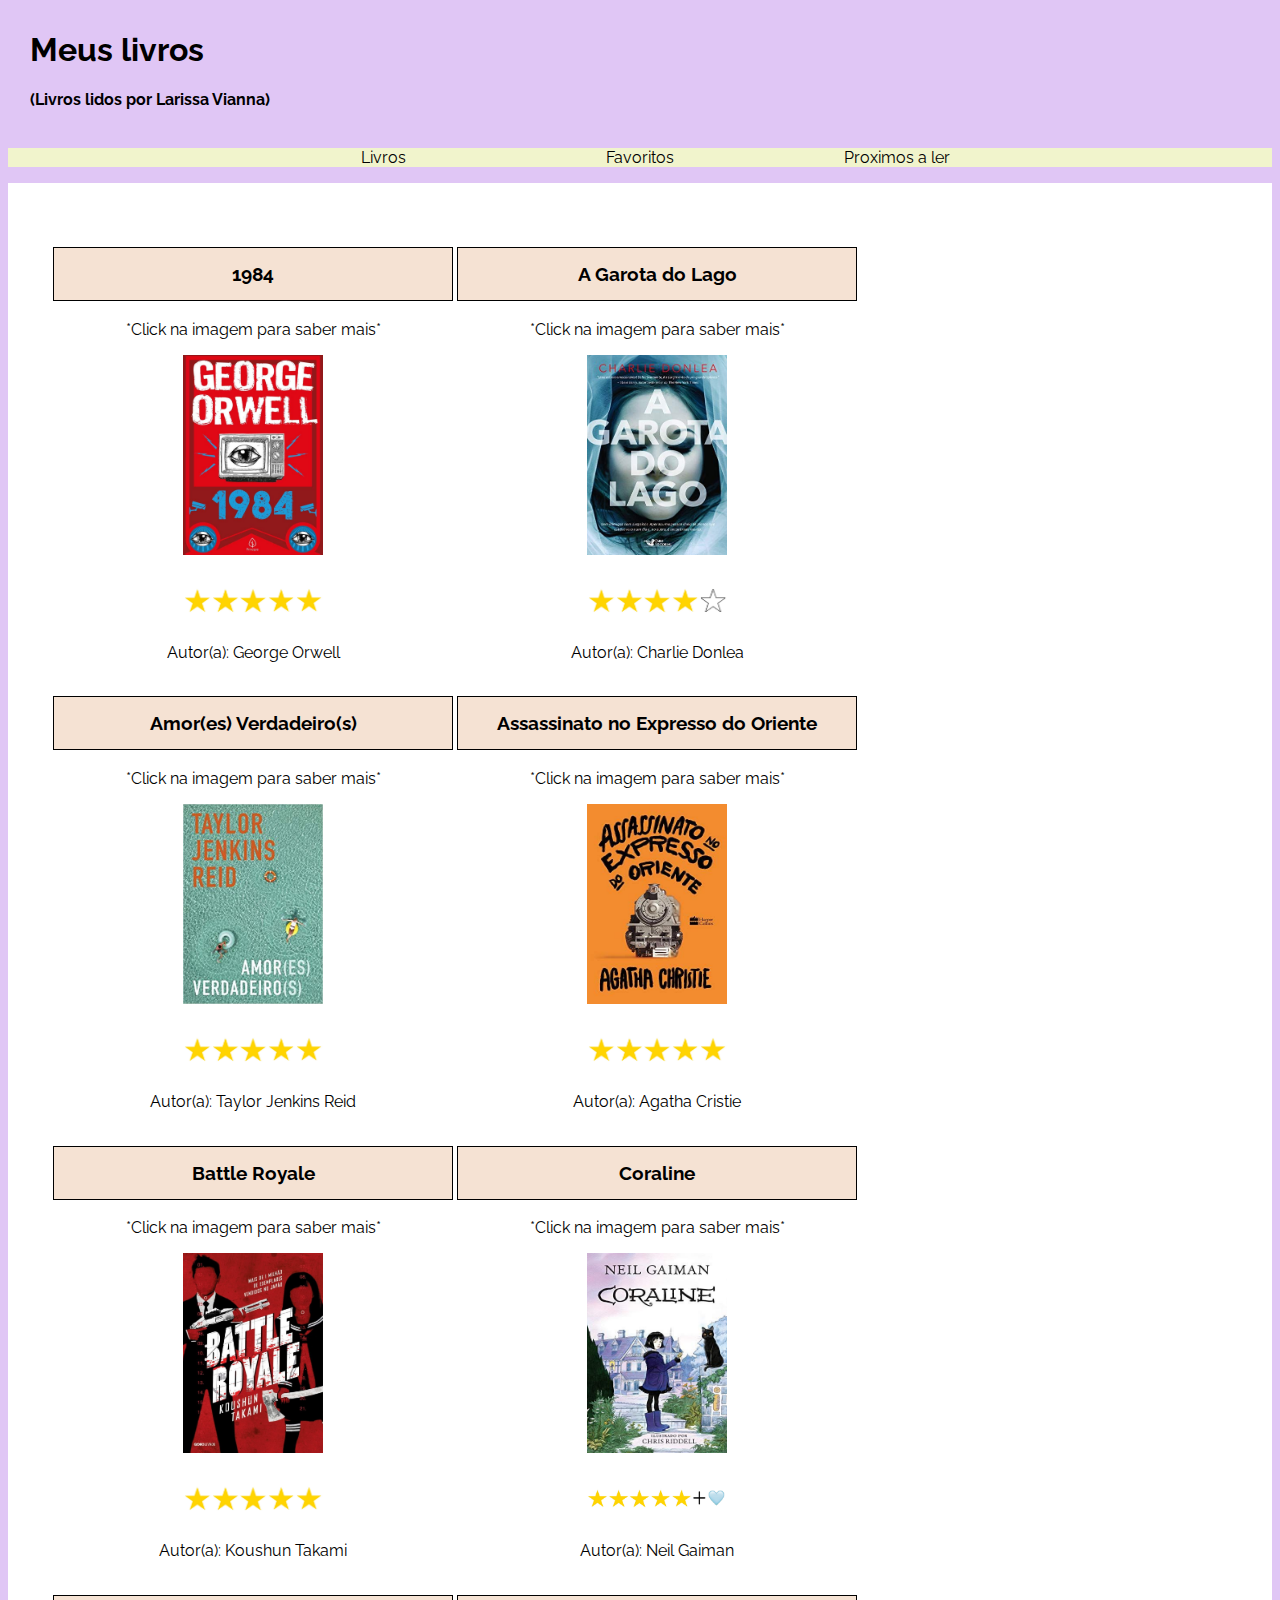
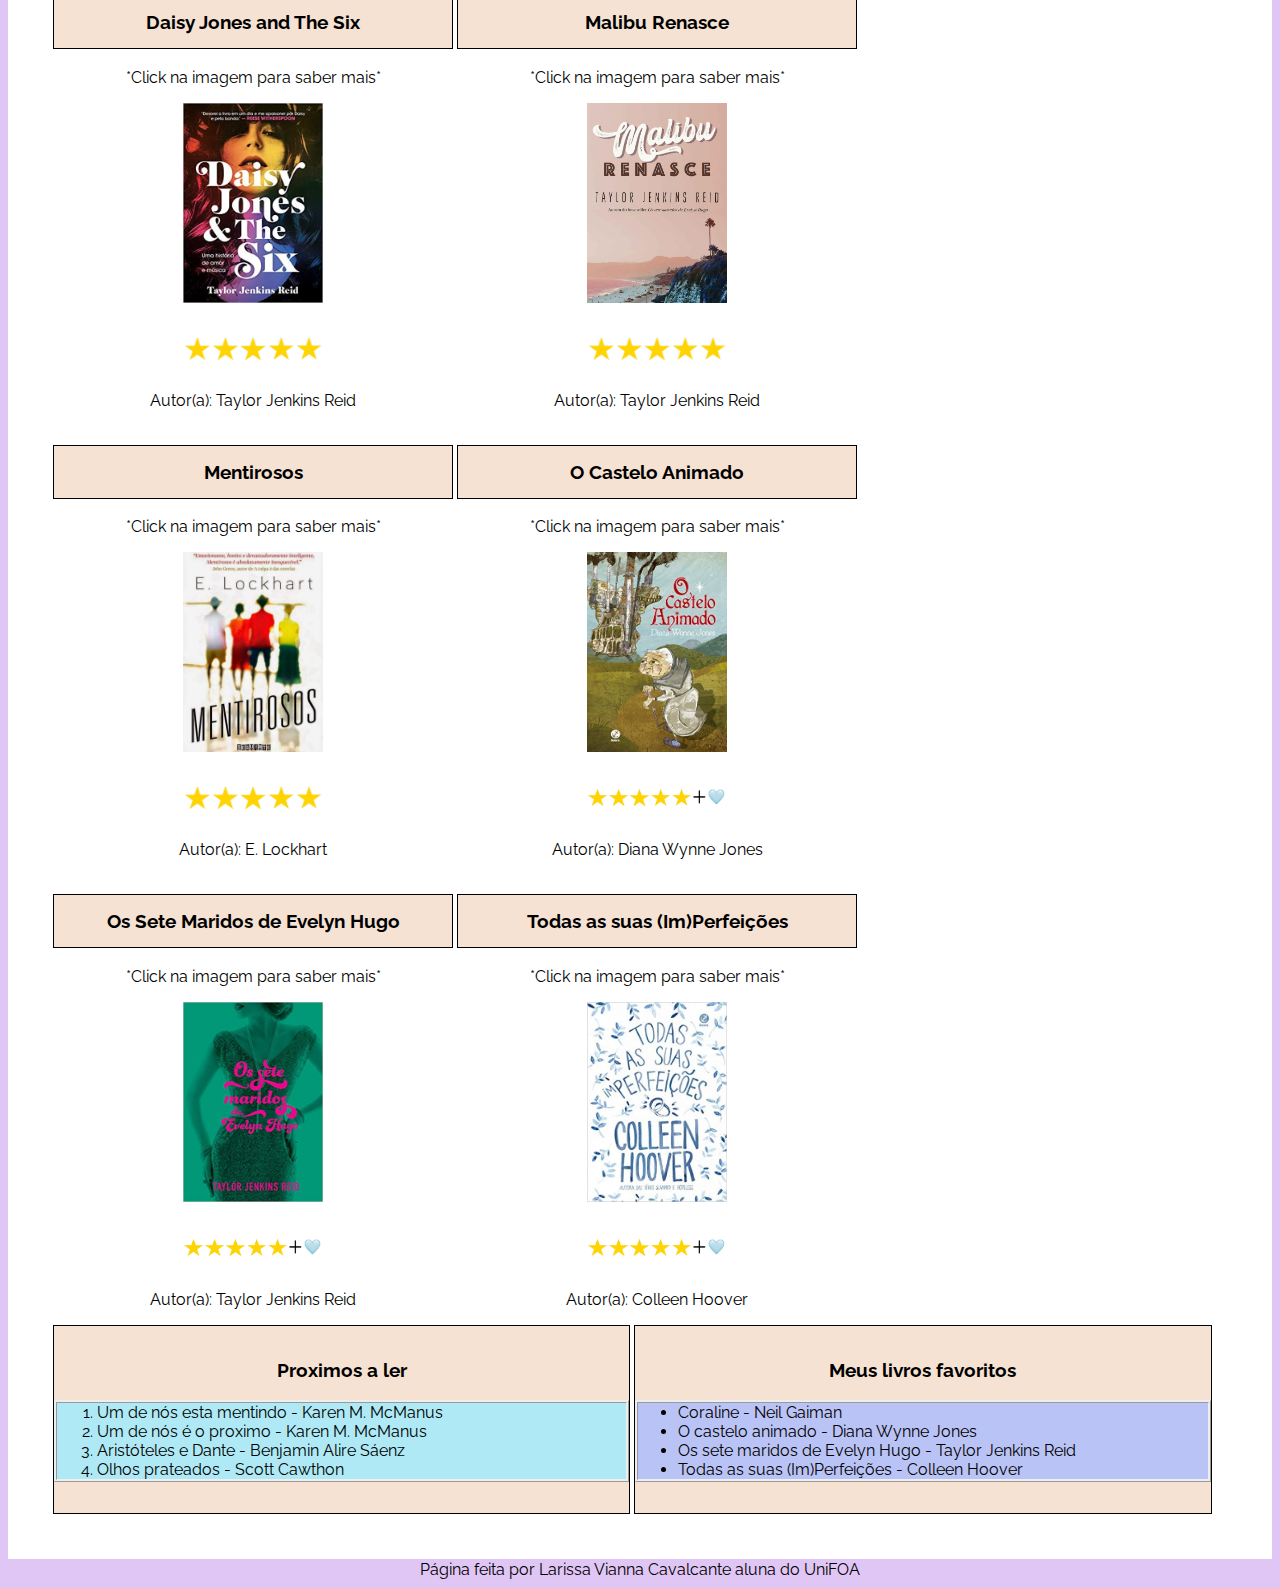
<file: index.html>
<!DOCTYPE html>
<html lang="en">
<head>
    <meta charset="UTF-8">
    <meta http-equiv="X-UA-Compatible" content="IE=edge">
    <meta name="viewport" content="width=device-width, initial-scale=1.0">
    <link rel="stylesheet" href="style.css">
    <link rel="shortcut icon" href="Imagens/favicon.ico" type="image/x-icon">
    <title>Minha leitura</title>
</head>
<body>
    <header>
        <h1>Meus livros</h1>
        <h4>(Livros lidos por Larissa Vianna)</h4>
    </header>
    <nav>
        <p>
             <div class="navs">Livros</div>
             <div class="navs">Favoritos</div>
             <div class="navs">Proximos a ler</div>
        </p>
    </nav>
    <main>
        <article>
            <div id="livros">
                    <div class="livro">
                        <h3 class="nomelivro">1984</h3>
                        <p id="linkimagem">*Click na imagem para saber mais*</p>
                        <div class="link-livro"><a href="1984.html" target="_blank"><img src="Imagens/10 livros mais vendidos na Amazon sobre temáticas históricas.jpg" alt="" width="140" height="200"></a></div>
                        <br>
                        <img src="Imagens/PicsArt_05-23-03.27.23.jpg" alt="" width="140" height="45">
                        <p>Autor(a): George Orwell</p>
                    </div>
                
                
                <div class="livro">
                    <h3 class="nomelivro">A Garota do Lago</h3>
                    <p id="linkimagem">*Click na imagem para saber mais*</p>
                    <div class="link-livro"><a href="Agarotadolago.html" target="_blank"><img src="Imagens/A garota do lago.jpg" alt="" width="140" height="200"></a></div>
                    <br>
                    <img src="Imagens/PicsArt_05-23-03.29.48.jpg" alt="" width="140" height="45">
                    <p>Autor(a): Charlie Donlea</p>
                </div>
                
                <div class="livro">
                    <h3 class="nomelivro">Amor(es) Verdadeiro(s)</h3>
                    <p id="linkimagem">*Click na imagem para saber mais*</p>
                    <div class="link-livro"><a href="Amoresverdadeiros.html" target="_blank"><img src="Imagens/Amor(es) verdadeiro(s).jpg" alt="" width="140" height="200"></a></div>
                    <br>
                    <img src="Imagens/PicsArt_05-23-03.27.23.jpg" alt="" width="140" height="45">
                    <p>Autor(a): Taylor Jenkins Reid</p>
                </div>
                <div class="livro">
                    <h3 class="nomelivro">Assassinato no Expresso do Oriente</h3>
                    <p id="linkimagem">*Click na imagem para saber mais*</p>
                    <div class="link-livro"><a href="Assassinatonoexpressodooriente.html" target="_blank"><img src="Imagens/Assassinato no Expresso do Oriente.jpg" alt="" width="140" height="200"></a></div>
                    <br>
                    <img src="Imagens/PicsArt_05-23-03.27.23.jpg" alt="" width="140" height="45">
                    <p>Autor(a): Agatha Cristie</p>
                </div>
                <div class="livro">
                    <h3 class="nomelivro">Battle Royale</h3>
                    <p id="linkimagem">*Click na imagem para saber mais*</p>
                    <div class="link-livro"><a href="Battleroyale.html" target="_blank"><img src="Imagens/Battle Royale, de Koushun Takami e Globo Livros.jpg" alt="" width="140" height="200"></a></div>
                    <br>
                    <img src="Imagens/PicsArt_05-23-03.27.23.jpg" alt="" width="140" height="45">
                    <p>Autor(a): Koushun Takami</p>
                </div>
                <div class="livro">
                    <h3 class="nomelivro">Coraline</h3>
                    <p id="linkimagem">*Click na imagem para saber mais*</p>
                    <div class="link-livro"><a href="Coraline.html" target="_blank"><img src="Imagens/Coraline.jpg" alt="" width="140" height="200"></a></div>
                    <br>
                    <img src="Imagens/PicsArt_05-23-03.36.43.jpg" alt="" width="140" height="45">
                    <p>Autor(a): Neil Gaiman</p>
                </div>
                
                <div class="livro">
                    <h3 class="nomelivro">Daisy Jones and The Six</h3>
                    <p id="linkimagem">*Click na imagem para saber mais*</p>
                    <div class="link-livro"><a href="Daisyjonesandthesix.html" target="_blank"><img src="Imagens/Daisy Jones and The Six Uma história de amor e música.jpg" alt="" width="140" height="200"></a></div>
                    <br>
                    <img src="Imagens/PicsArt_05-23-03.27.23.jpg" alt="" width="140" height="45">
                    <p>Autor(a): Taylor Jenkins Reid</p>
                </div>
                <div class="livro">
                    <h3 class="nomelivro">Malibu Renasce</h3>
                    <p id="linkimagem">*Click na imagem para saber mais*</p>
                    <div class="link-livro"><a href="Maliburenasce.html" target="_blank"><img src="Imagens/Malibu Renasce Taylor Jenkins Reid.png" alt="" width="140" height="200"></a></div>
                    <br>
                    <img src="Imagens/PicsArt_05-23-03.27.23.jpg" alt="" width="140" height="45">
                    <p>Autor(a): Taylor Jenkins Reid</p>
                </div>
                <div class="livro">
                    <h3 class="nomelivro">Mentirosos</h3>
                    <p id="linkimagem">*Click na imagem para saber mais*</p>
                    <div class="link-livro"><a href="Mentirosos.html" target="_blank"><img src="Imagens/Mentirosos  ELockhart.jpg" alt="" width="140" height="200"></a></div>
                    <br>
                    <img src="Imagens/PicsArt_05-23-03.27.23.jpg" alt="" width="140" height="45">
                    <p>Autor(a): E. Lockhart</p>
                </div>
                <div class="livro">
                    <h3 class="nomelivro">O Castelo Animado</h3>
                    <p id="linkimagem">*Click na imagem para saber mais*</p>
                    <div class="link-livro"><a href="Ocasteloanimado.html" target="_blank"><img src="Imagens/O castelo animado.jpg" alt="" width="140" height="200"></a></div>
                    <br>
                    <img src="Imagens/PicsArt_05-23-03.36.43.jpg" alt="" width="140" height="45">
                    <p>Autor(a): Diana Wynne Jones</p>
                </div>
                
               <div class="livro">  
                    <h3 class="nomelivro">Os Sete Maridos de Evelyn Hugo</h3>
                    <p id="linkimagem">*Click na imagem para saber mais*</p>
                    <div class="link-livro"><a href="Ossetemaridosdeevelynhugo.html" target="_blank"><img src="Imagens/Os sete maridos de Evelyn Hugo.jpg" alt="" width="140" height="200"></a></div>
                    <br>
                    <img src="Imagens/PicsArt_05-23-03.36.43.jpg" alt="" width="140" height="45">
                    <p>Autor(a): Taylor Jenkins Reid</p>
               </div>
            

                <div class="livro">
                    <h3 class="nomelivro">Todas as suas (Im)Perfeições</h3>
                    <p id="linkimagem">*Click na imagem para saber mais*</p>
                    <div class="link-livro"><a href="todasasduasimprefeições.html" target="_blank"><img src="Imagens/Todas as suas (im)perfeições.jpg" alt="" width="140" height="200"></a></div>
                    <br>
                    <img src="Imagens/PicsArt_05-23-03.36.43.jpg" alt="" width="140" height="45">
                    <p>Autor(a): Colleen Hoover</p>
                </div>
            </div>
        
            <aside>
                <div>
                    <div class="asides">
                        <h3>Proximos a ler</h3>
                        <ol>
                            <li>Um de nós esta mentindo - Karen M. McManus</li>
                            <li>Um de nós é o proximo - Karen M. McManus</li>
                            <li>Aristóteles e Dante - Benjamin Alire Sáenz</li>
                            <li>Olhos prateados - Scott Cawthon</li>
                        </ol>
                    </div>
                    <div class="asides">
                        <h3>Meus livros favoritos</h3>
                        <ul>
                            <li>Coraline - Neil Gaiman</li>
                            <li>O castelo animado - Diana Wynne Jones</li>
                            <li>Os sete maridos de Evelyn Hugo - Taylor Jenkins Reid</li>
                            <li>Todas as suas (Im)Perfeições - Colleen Hoover</li>
                        </ul>
                    </div>
                </div>
            </aside>
        </article>
    </main>
    <footer>
        Página feita por Larissa Vianna Cavalcante aluna do UniFOA
    </footer>
</body>
</html>
</file>
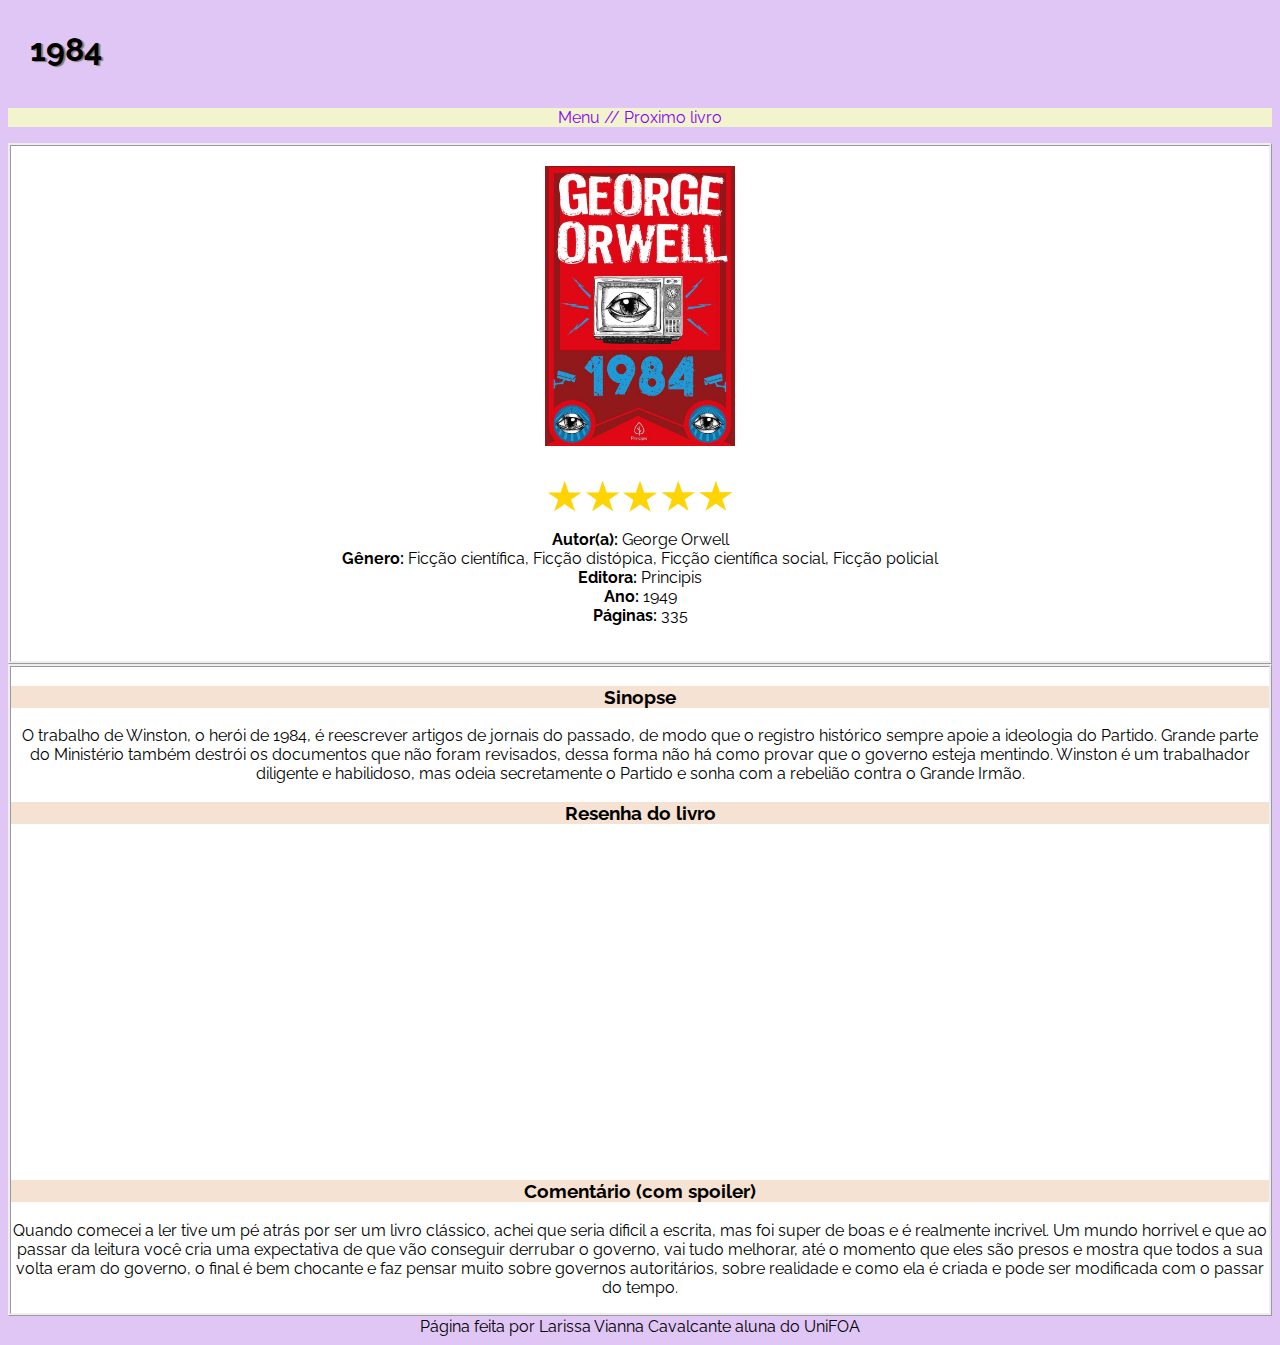
<file: 1984.html>
<!DOCTYPE html>
<html lang="pt-br">
<head>
    <meta charset="UTF-8">
    <meta http-equiv="X-UA-Compatible" content="IE=edge">
    <meta name="viewport" content="width=device-width, initial-scale=1.0">
    <link rel="shortcut icon" href="Imagens/favicon(6).ico" type="image/x-icon">
    <link rel="stylesheet" href="stylelivro.css">
    <title>1984</title>
</head>
<body>
    <header>
        <h1>1984</h1>
    </header>
    <nav>
        <p id="traco">
            <a href="index.html"> Menu</a> //
            <a href="Agarotadolago.html"> Proximo livro </a>
        </p>
    </nav>
    <main>
        <article>
            <img src="Imagens/10 livros mais vendidos na Amazon sobre temáticas históricas.jpg" alt="capa do livro 1984" width="190" height="280">
            <p>
                <img src="Imagens/PicsArt_05-23-03.27.23.jpg" alt="" width="190" height="60"> <br>
                <strong>Autor(a):</strong> George Orwell <br>
                <strong>Gênero:</strong> Ficção científica, Ficção distópica, Ficção científica social, Ficção policial <br>
                <strong>Editora:</strong> Principis <br>
                <strong>Ano:</strong> 1949 <br>
                <strong>Páginas:</strong> 335 <br>
            
            </p>
        </article>
        <aside>
            <h3>Sinopse</h3>
            <p> O trabalho de Winston, o herói de 1984, é reescrever artigos de jornais do passado, de modo que o registro histórico sempre apoie a ideologia do Partido. Grande parte do Ministério também destrói os documentos que não foram revisados, dessa forma não há como provar que o governo esteja mentindo. Winston é um trabalhador diligente e habilidoso, mas odeia secretamente o Partido e sonha com a rebelião contra o Grande Irmão.</p>
            <h3>Resenha do livro</h3>
            <iframe width="560" height="315" src="https://www.youtube.com/embed/PhmdOnPohCM" title="YouTube video player" frameborder="0" allow="accelerometer; autoplay; clipboard-write; encrypted-media; gyroscope; picture-in-picture" allowfullscreen></iframe>
            <h3>Comentário (com spoiler)</h3>
            <p>Quando comecei a ler tive um pé atrás por ser um livro clássico, achei que seria dificil a escrita, mas foi super de boas e é realmente incrivel. Um mundo horrivel e que ao passar da leitura você cria uma expectativa de que vão conseguir derrubar o governo, vai tudo melhorar, até o momento que eles são presos e mostra que todos a sua volta eram do governo, o final é bem chocante e faz pensar muito sobre governos autoritários, sobre realidade e como ela é criada e pode ser modificada com o passar do tempo. </p>
        </aside>
    </main>
    <footer>
        Página feita por Larissa Vianna Cavalcante aluna do UniFOA
    </footer>

    
</body>
</html>
</file>
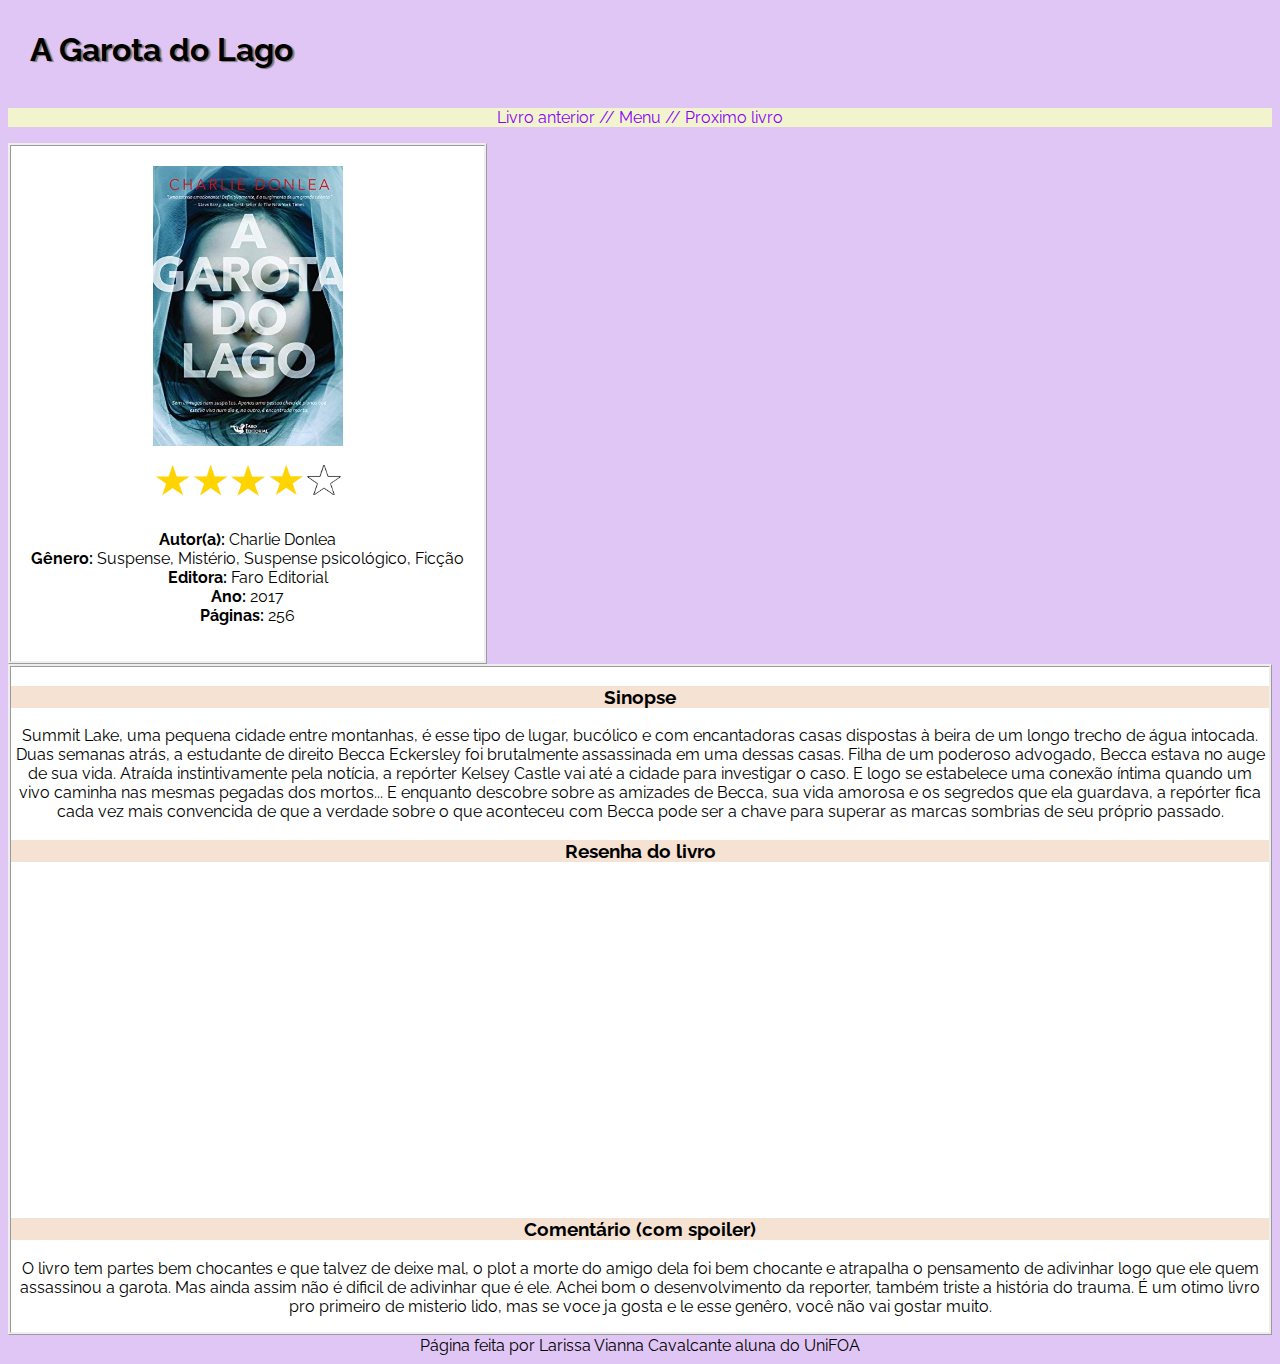
<file: Agarotadolago.html>
<!DOCTYPE html>
<html lang="pt-br">
<head>
    <meta charset="UTF-8">
    <meta http-equiv="X-UA-Compatible" content="IE=edge">
    <meta name="viewport" content="width=device-width, initial-scale=1.0">
    <link rel="shortcut icon" href="Imagens/favicon(1).ico" type="image/x-icon">
    <link rel="stylesheet" href="stylelivro.css">
    <title>A Garota do Lago</title>
</head>
<body>
    <header>
        <h1>A Garota do Lago</h1>
    </header>
    <nav>
        <p id="traco">
            <a href="1984.html">Livro anterior </a>//
            <a href="index.html">Menu </a>//
            <a href="Amoresverdadeiros.html">Proximo livro</a>
        </p>
    </nav>
    <main>
        
        <section class="separar">
            <article>
                <img src="Imagens/A garota do lago.jpg" alt="capa do livro A Garota do Lago" width="190" height="280"> <br>
                <img src="Imagens/PicsArt_05-23-03.29.48.jpg" alt="" width="190" height="60">
                <p>
            
                    <strong>Autor(a):</strong> Charlie Donlea<br>
                    <strong>Gênero:</strong> Suspense, Mistério, Suspense psicológico, Ficção<br>
                    <strong>Editora:</strong> Faro Editorial <br>
                    <strong>Ano:</strong> 2017 <br>
                    <strong>Páginas:</strong> 256
                </p>
            </article>
        </section>
            <section class="separar">
                <aside>
                <h3>Sinopse</h3>
                <p>Summit Lake, uma pequena cidade entre montanhas, é esse tipo de lugar, bucólico e com encantadoras casas dispostas à beira de um longo trecho de água intocada. Duas semanas atrás, a estudante de direito Becca Eckersley foi brutalmente assassinada em uma dessas casas. Filha de um poderoso advogado, Becca estava no auge de sua vida. Atraída instintivamente pela notícia, a repórter Kelsey Castle vai até a cidade para investigar o caso. E logo se estabelece uma conexão íntima quando um vivo caminha nas mesmas pegadas dos mortos... E enquanto descobre sobre as amizades de Becca, sua vida amorosa e os segredos que ela guardava, a repórter fica cada vez mais convencida de que a verdade sobre o que aconteceu com Becca pode ser a chave para superar as marcas sombrias de seu próprio passado.</p>
                <h3>Resenha do livro</h3>
                <iframe width="560" height="315" src="https://www.youtube.com/embed/iDUqtiKI0s8" title="YouTube video player" frameborder="0" allow="accelerometer; autoplay; clipboard-write; encrypted-media; gyroscope; picture-in-picture" allowfullscreen></iframe>
                <h3>Comentário (com spoiler)</h3>
                <p>O livro tem partes bem chocantes e que talvez de deixe mal, o plot a morte do amigo dela foi bem chocante e atrapalha o pensamento de adivinhar logo que ele quem assassinou a garota. Mas ainda assim não é dificil de adivinhar que é ele. Achei bom o desenvolvimento da reporter, também triste a história do trauma. É um otimo livro pro primeiro de misterio lido, mas se voce ja gosta e le esse genêro, você não vai gostar muito.</p>
                </aside>
            </section>
        
    </main>
    <footer>
        Página feita por Larissa Vianna Cavalcante aluna do UniFOA
    </footer>

    
</body>
</html>
</file>
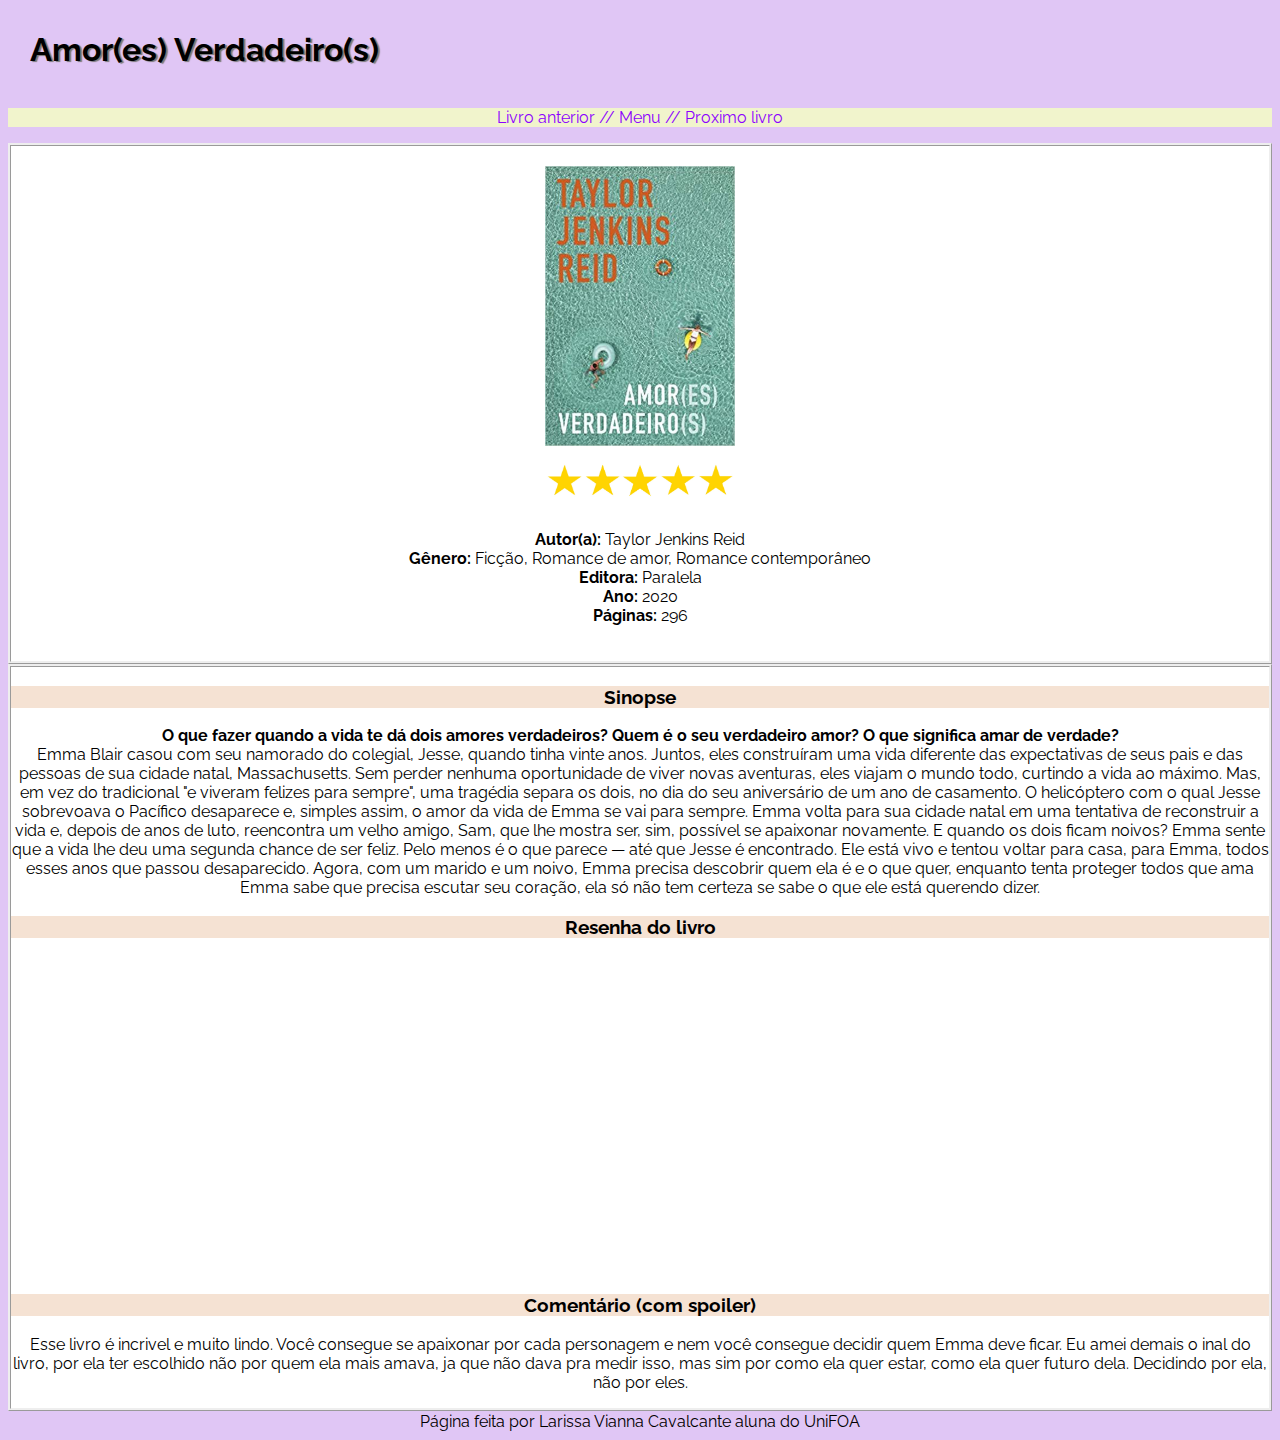
<file: Amoresverdadeiros.html>
<!DOCTYPE html>
<html lang="pt-br">
<head>
    <meta charset="UTF-8">
    <meta http-equiv="X-UA-Compatible" content="IE=edge">
    <meta name="viewport" content="width=device-width, initial-scale=1.0">
    <link rel="shortcut icon" href="Imagens/favicon(2).ico" type="image/x-icon">
    <link rel="stylesheet" href="stylelivro.css">
    <title>Amor(es) Verdadeiro(s)</title>
</head>
<body>
    <header>
        <h1>Amor(es) Verdadeiro(s)</h1>
    </header>
    <nav>
        <p id="traco">
            <a href="Agarotadolago.html">Livro anterior </a>//
            <a href="index.html">Menu </a>//
            <a href="Assassinatonoexpressodooriente.html">Proximo livro</a>
        </p>
    </nav>
    <main>
        
        <article>
            <img src="Imagens/Amor(es) verdadeiro(s).jpg" alt="capa do livro Amor(es) Verdadeiro(s)" width="190" height="280"> <br>
            <img src="Imagens/PicsArt_05-23-03.27.23.jpg" alt="" width="190" height="60"> <br>
            <p>
                <strong>Autor(a):</strong> Taylor Jenkins Reid <br>
                <strong>Gênero:</strong> Ficção, Romance de amor, Romance contemporâneo<br>
                <strong>Editora:</strong> Paralela <br>
                <strong>Ano:</strong> 2020 <br>
                <strong>Páginas:</strong> 296
            </p>
        </article>
        <aside>
            <h3>Sinopse</h3>
            <p><strong>O que fazer quando a vida te dá dois amores verdadeiros? Quem é o seu verdadeiro amor? O que significa amar de verdade?</strong> <br> Emma Blair casou com seu namorado do colegial, Jesse, quando tinha vinte anos. Juntos, eles construíram uma vida diferente das expectativas de seus pais e das pessoas de sua cidade natal, Massachusetts. Sem perder nenhuma oportunidade de viver novas aventuras, eles viajam o mundo todo, curtindo a vida ao máximo. Mas, em vez do tradicional "e viveram felizes para sempre", uma tragédia separa os dois, no dia do seu aniversário de um ano de casamento. O helicóptero com o qual Jesse sobrevoava o Pacífico desaparece e, simples assim, o amor da vida de Emma se vai para sempre. Emma volta para sua cidade natal em uma tentativa de reconstruir a vida e, depois de anos de luto, reencontra um velho amigo, Sam, que lhe mostra ser, sim, possível se apaixonar novamente. E quando os dois ficam noivos? Emma sente que a vida lhe deu uma segunda chance de ser feliz. Pelo menos é o que parece ― até que Jesse é encontrado. Ele está vivo e tentou voltar para casa, para Emma, todos esses anos que passou desaparecido. Agora, com um marido e um noivo, Emma precisa descobrir quem ela é e o que quer, enquanto tenta proteger todos que ama Emma sabe que precisa escutar seu coração, ela só não tem certeza se sabe o que ele está querendo dizer.</p>
            <h3>Resenha do livro</h3>
            <iframe width="560" height="315" src="https://www.youtube.com/embed/mSW-9E5bXFA" title="YouTube video player" frameborder="0" allow="accelerometer; autoplay; clipboard-write; encrypted-media; gyroscope; picture-in-picture" allowfullscreen></iframe>
            <h3>Comentário (com spoiler)</h3>
            <p>Esse livro é incrivel e muito lindo. Você consegue se apaixonar por cada personagem e nem você consegue decidir quem Emma deve ficar. Eu amei demais o inal do livro, por ela ter escolhido não por quem ela mais amava, ja que não dava pra medir isso, mas sim por como ela quer estar, como ela quer futuro dela. Decidindo por ela, não por eles. </p>
        </aside>
    </main>
    <footer>
        Página feita por Larissa Vianna Cavalcante aluna do UniFOA
    </footer>

    
</body>
</html>
</file>
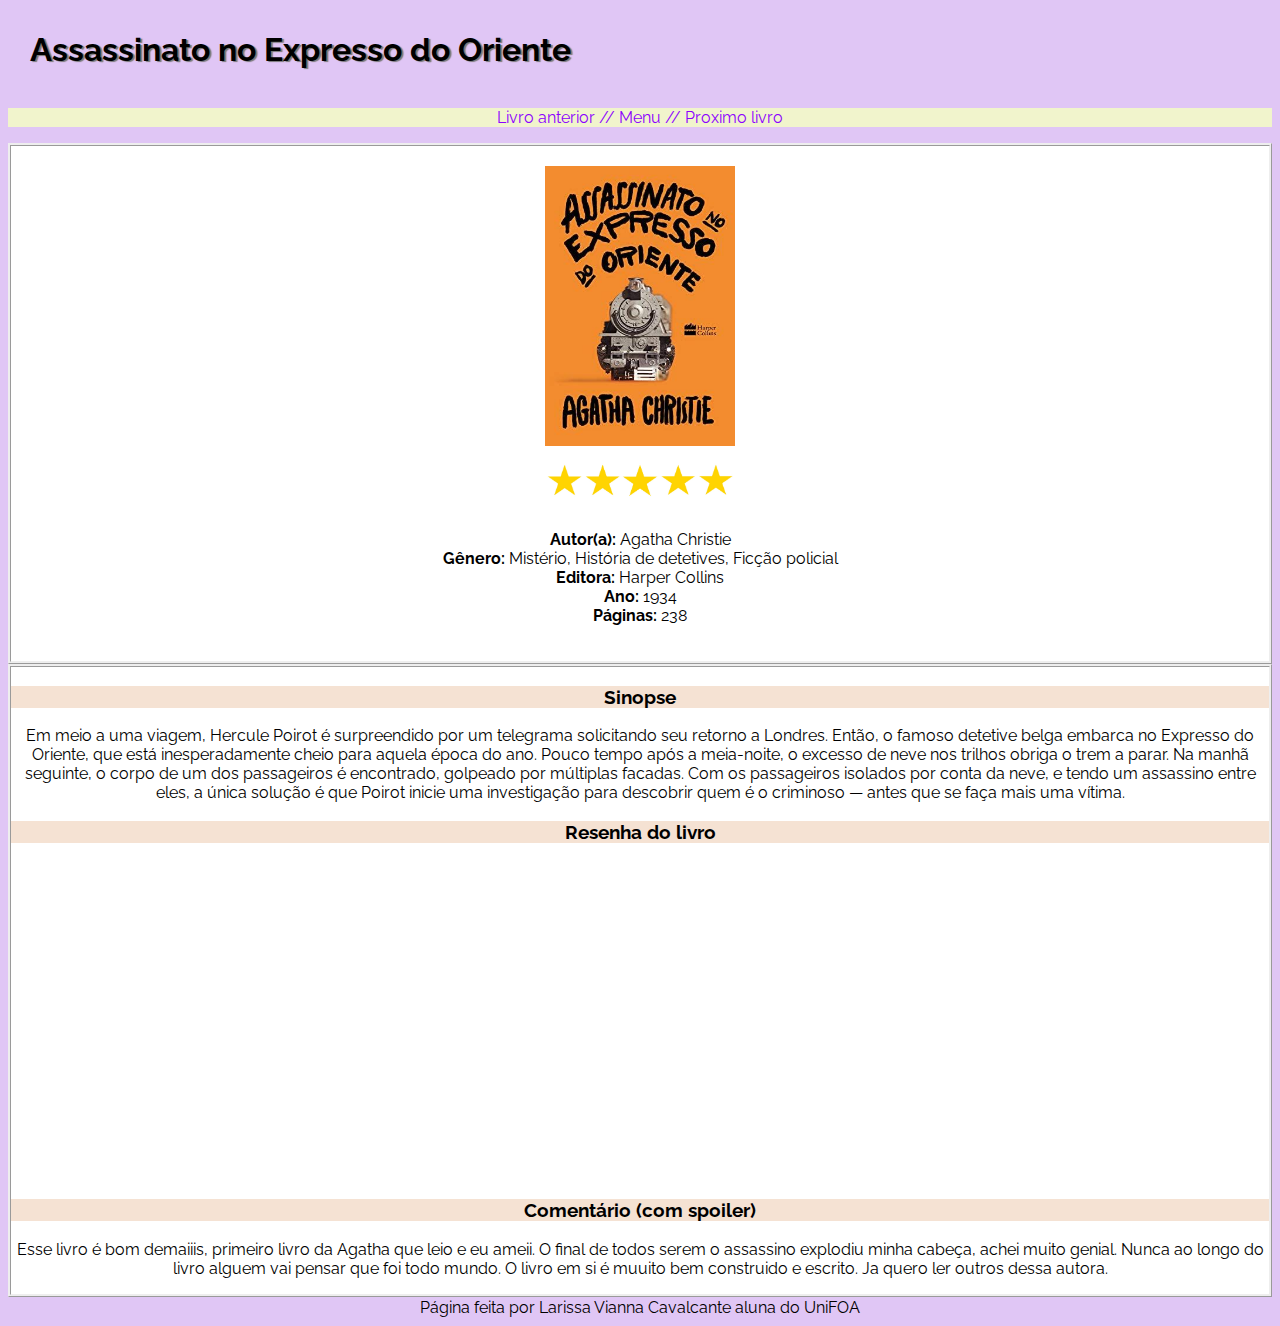
<file: Assassinatonoexpressodooriente.html>
<!DOCTYPE html>
<html lang="pt-br">
<head>
    <meta charset="UTF-8">
    <meta http-equiv="X-UA-Compatible" content="IE=edge">
    <meta name="viewport" content="width=device-width, initial-scale=1.0">
    <link rel="shortcut icon" href="Imagens/favicon(3).ico" type="image/x-icon">
    <link rel="stylesheet" href="stylelivro.css">
    <title>Assassinato no Expresso do Oriente</title>
</head>
<body>
    <header>
        <h1>Assassinato no Expresso do Oriente</h1>
    </header>
    <nav>
        <p id="traco">
            <a href="Amoresverdadeiros.html">Livro anterior </a> //
            <a href="index.html">Menu </a>//
            <a href="Battleroyale.html">Proximo livro</a>
        </p>
    </nav>
    <main>
        <article>
            <img src="Imagens/Assassinato no Expresso do Oriente.jpg" alt="capa do livro Assassinato no Expresso do Oriente" width="190" height="280"> <br>
            <img src="Imagens/PicsArt_05-23-03.27.23.jpg" alt="" width="190" height="60"> <br>
            <p>
                <strong>Autor(a):</strong> Agatha Christie <br>
                <strong>Gênero:</strong> Mistério, História de detetives, Ficção policial <br>
                <strong>Editora:</strong> Harper Collins <br>
                <strong>Ano:</strong> 1934 <br>
                <strong>Páginas:</strong> 238
            </p>
        </article>
        <aside>
            <h3>Sinopse</h3>
            <p>Em meio a uma viagem, Hercule Poirot é surpreendido por um telegrama solicitando seu retorno a Londres. Então, o famoso detetive belga embarca no Expresso do Oriente, que está inesperadamente cheio para aquela época do ano. Pouco tempo após a meia-noite, o excesso de neve nos trilhos obriga o trem a parar. Na manhã seguinte, o corpo de um dos passageiros é encontrado, golpeado por múltiplas facadas. Com os passageiros isolados por conta da neve, e tendo um assassino entre eles, a única solução é que Poirot inicie uma investigação para descobrir quem é o criminoso ― antes que se faça mais uma vítima.</p>
            <h3>Resenha do livro</h3>
            <iframe width="560" height="315" src="https://www.youtube.com/embed/zfxghs8EErk" title="YouTube video player" frameborder="0" allow="accelerometer; autoplay; clipboard-write; encrypted-media; gyroscope; picture-in-picture" allowfullscreen></iframe>
            <h3>Comentário (com spoiler)</h3>
            <p>Esse livro é bom demaiiis, primeiro livro da Agatha que leio e eu ameii. O final de todos serem o assassino explodiu minha cabeça, achei muito genial. Nunca ao longo do livro alguem vai pensar que foi todo mundo. O livro em si é muuito bem construido e escrito. Ja quero ler outros dessa autora.</p>
        </aside>
    </main>
    <footer>
        Página feita por Larissa Vianna Cavalcante aluna do UniFOA
    </footer>

    
</body>
</html>
</file>
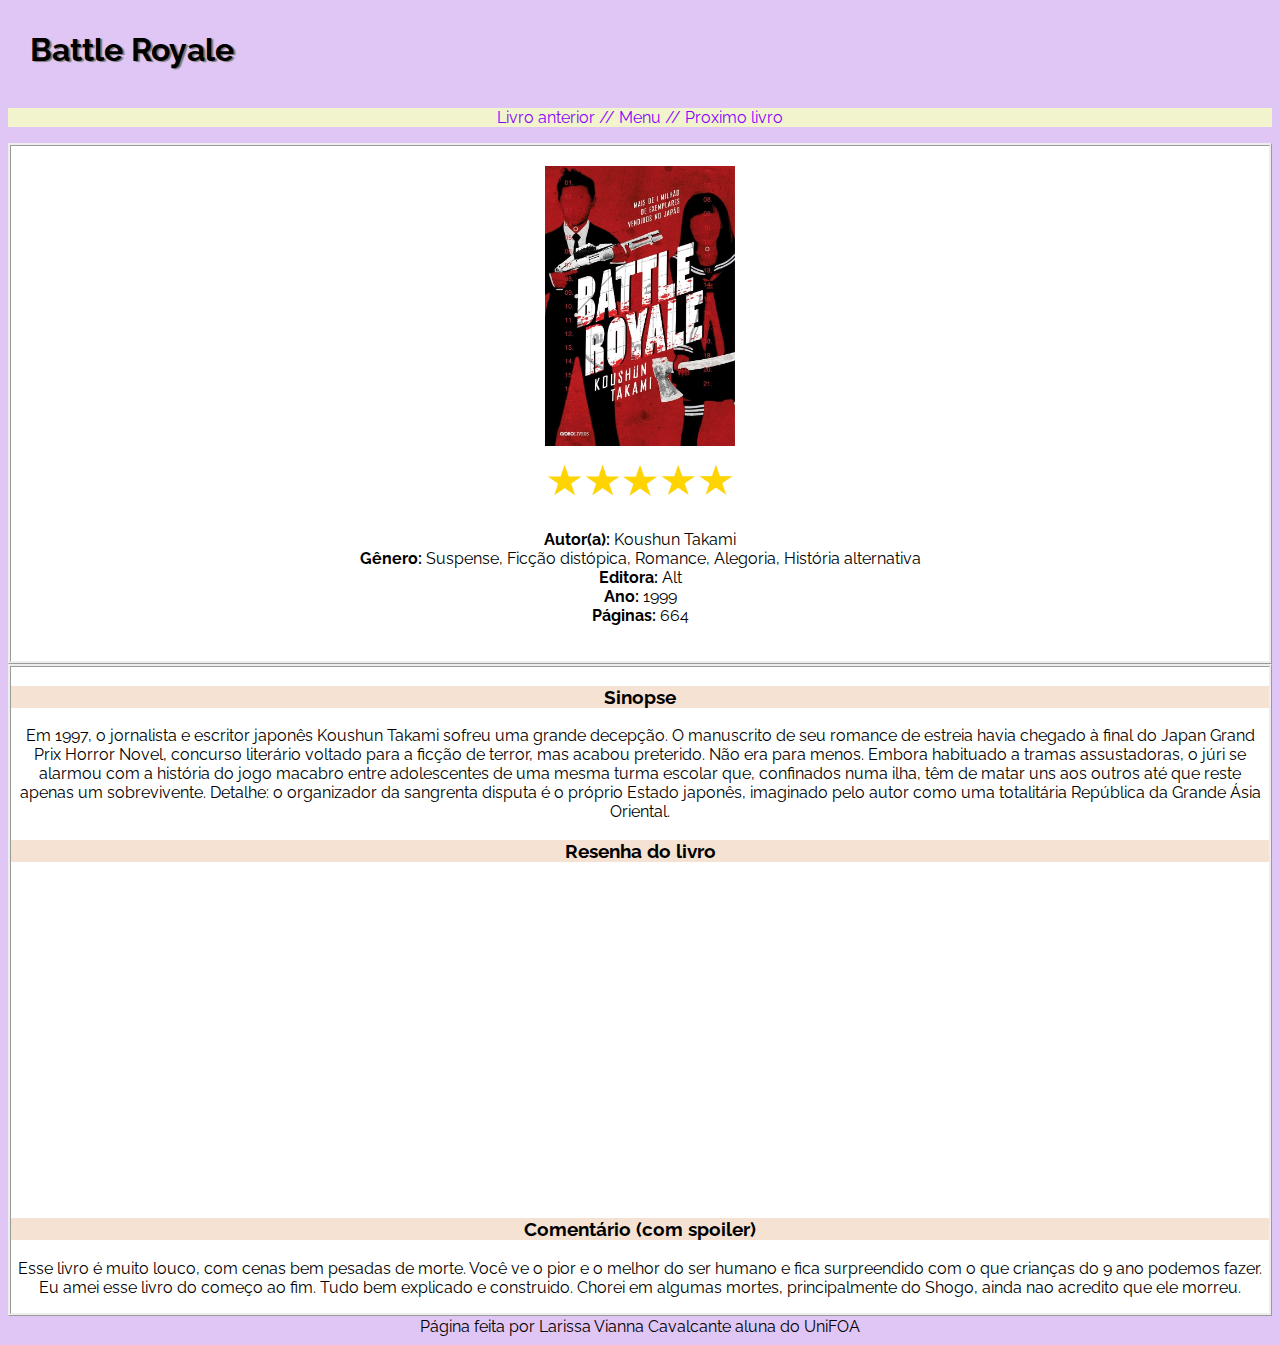
<file: Battleroyale.html>
<!DOCTYPE html>
<html lang="pt-br">
<head>
    <meta charset="UTF-8">
    <meta http-equiv="X-UA-Compatible" content="IE=edge">
    <meta name="viewport" content="width=device-width, initial-scale=1.0">
    <link rel="shortcut icon" href="Imagens/favicon(4).ico" type="image/x-icon">
    <link rel="stylesheet" href="stylelivro.css">
    <title>Battle Royale</title>
</head>
<body>
    <header>
        <h1>Battle Royale</h1>
    </header>
    <nav>
        <p id="traco">
            <a href="Assassinatonoexpressodooriente.html">Livro anterior </a>//
            <a href="index.html">Menu </a>//
            <a href="Coraline.html">Proximo livro</a>
        </p>
    </nav>
    <main>
        <article>
            <img src="Imagens/Battle Royale, de Koushun Takami e Globo Livros.jpg" alt="capa do livro Battle Royale" width="190" height="280"> <br>
            <img src="Imagens/PicsArt_05-23-03.27.23.jpg" alt="" width="190" height="60"> <br>
            <p>
                <strong>Autor(a):</strong> Koushun Takami <br>
                <strong>Gênero:</strong> Suspense, Ficção distópica, Romance, Alegoria, História alternativa <br>
                <strong>Editora:</strong> Alt <br>
                <strong>Ano:</strong> 1999 <br>
                <strong>Páginas:</strong> 664
            </p>
        </article>
        <aside>
            <h3>Sinopse</h3>
            <p>Em 1997, o jornalista e escritor japonês Koushun Takami sofreu uma grande decepção. O manuscrito de seu romance de estreia havia chegado à final do Japan Grand Prix Horror Novel, concurso literário voltado para a ficção de terror, mas acabou preterido. Não era para menos. Embora habituado a tramas assustadoras, o júri se alarmou com a história do jogo macabro entre adolescentes de uma mesma turma escolar que, confinados numa ilha, têm de matar uns aos outros até que reste apenas um sobrevivente. Detalhe: o organizador da sangrenta disputa é o próprio Estado japonês, imaginado pelo autor como uma totalitária República da Grande Ásia Oriental.
            </p>
            <h3>Resenha do livro</h3>
            <iframe width="560" height="315" src="https://www.youtube.com/embed/7jsMp9zrGMY" title="YouTube video player" frameborder="0" allow="accelerometer; autoplay; clipboard-write; encrypted-media; gyroscope; picture-in-picture" allowfullscreen></iframe>
            <h3>Comentário (com spoiler)</h3>
            <p>Esse livro é muito louco, com cenas bem pesadas de morte. Você ve o pior e o melhor do ser humano e fica surpreendido com o que crianças do 9 ano podemos fazer. Eu amei esse livro do começo ao fim. Tudo bem explicado e construido. Chorei em algumas mortes, principalmente do Shogo, ainda nao acredito que ele morreu. </p>
        </aside>
    </main>
    <footer>
        Página feita por Larissa Vianna Cavalcante aluna do UniFOA
    </footer>

    
</body>
</html>
</file>
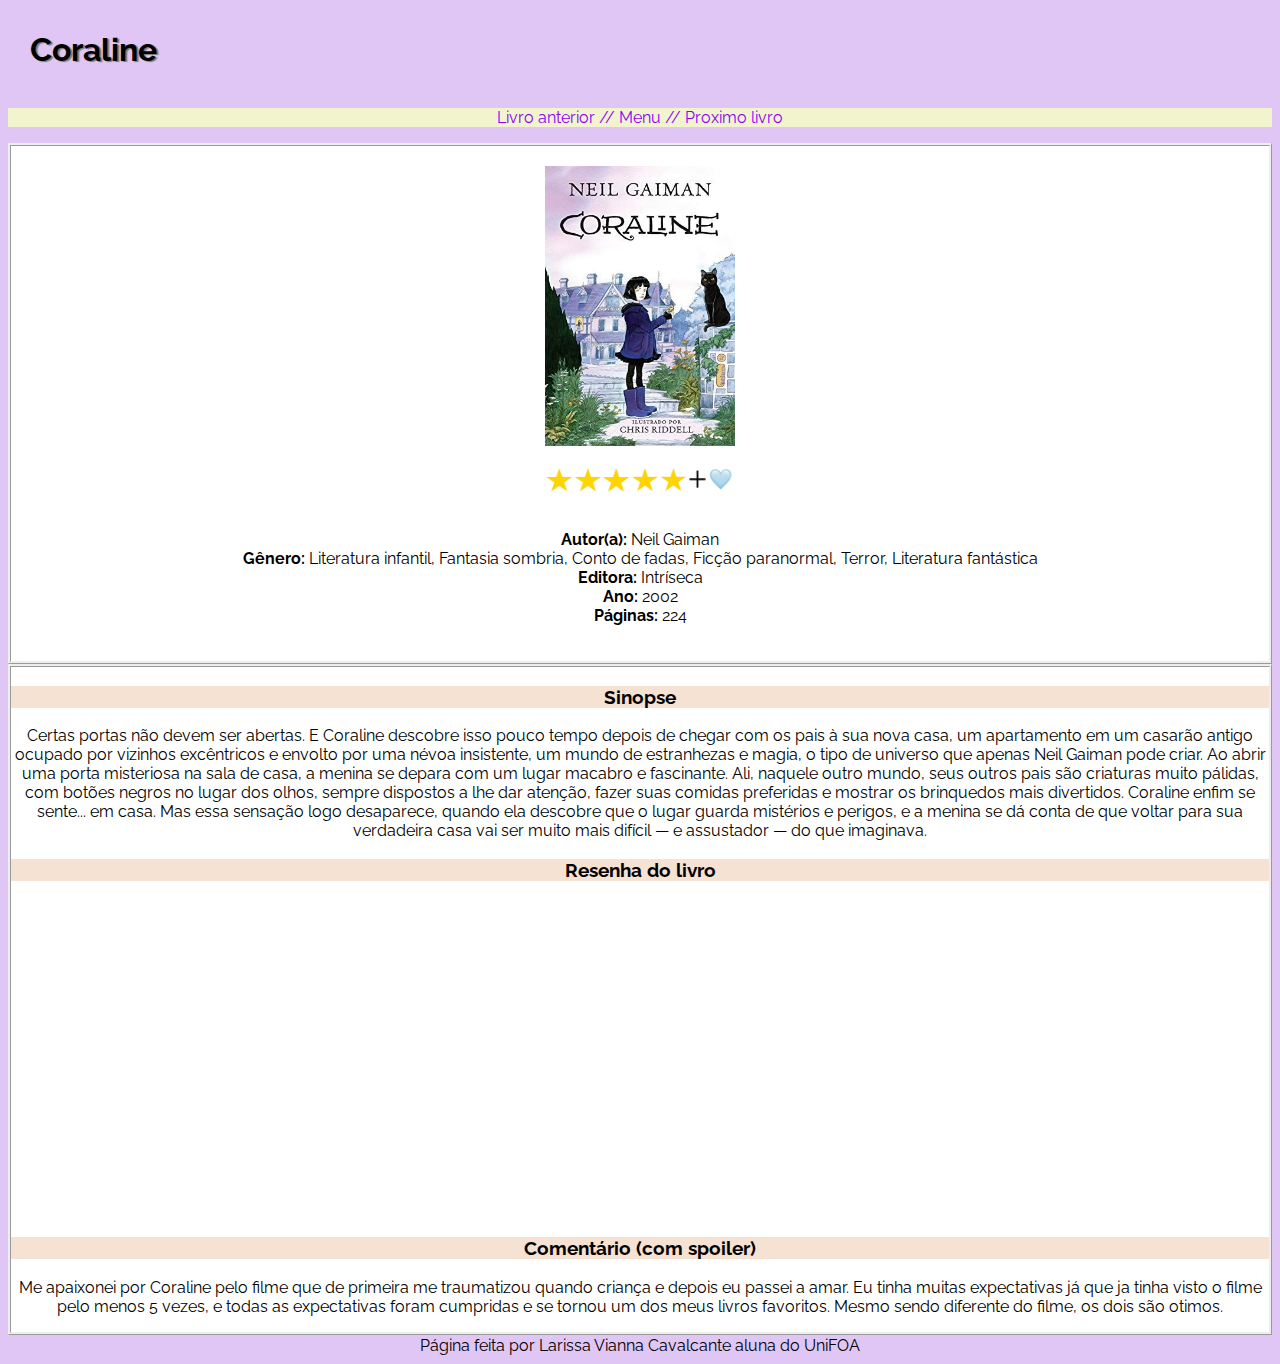
<file: Coraline.html>
<!DOCTYPE html>
<html lang="pt-br">
<head>
    <meta charset="UTF-8">
    <meta http-equiv="X-UA-Compatible" content="IE=edge">
    <meta name="viewport" content="width=device-width, initial-scale=1.0">
    <link rel="shortcut icon" href="Imagens/favicon(5).ico" type="image/x-icon">
    <link rel="stylesheet" href="stylelivro.css">
    <title>Coraline</title>
</head>
<body>
    <header>
        <h1>Coraline</h1>
    </header>
    <nav>
        <p id="traco">
            <a href="Battleroyale.html">Livro anterior </a> //
            <a href="index.html">Menu </a> //
            <a href="Daisyjonesandthesix.html">Proximo livro</a>
        </p>
    </nav>
    <main>
        <article>
            <img src="Imagens/Coraline.jpg" alt="capa do livro Coraline" width="190" height="280"> <br>
            <img src="Imagens/PicsArt_05-23-03.36.43.jpg" alt="" width="190" height="60"> <br>
            <p>
                <strong>Autor(a):</strong> Neil Gaiman<br>
                <strong>Gênero:</strong> Literatura infantil, Fantasia sombria, Conto de fadas, Ficção paranormal, Terror, Literatura fantástica <br>
                <strong>Editora:</strong> Intríseca <br>
                <strong>Ano:</strong> 2002 <br>
                <strong>Páginas:</strong> 224
            </p>
        </article>
        <aside>
            <h3>Sinopse</h3>
            <p>
             Certas portas não devem ser abertas. E Coraline descobre isso pouco tempo depois de chegar com os pais à sua nova casa, um apartamento em um casarão antigo ocupado por vizinhos excêntricos e envolto por uma névoa insistente, um mundo de estranhezas e magia, o tipo de universo que apenas Neil Gaiman pode criar.
             Ao abrir uma porta misteriosa na sala de casa, a menina se depara com um lugar macabro e fascinante. Ali, naquele outro mundo, seus outros pais são criaturas muito pálidas, com botões negros no lugar dos olhos, sempre dispostos a lhe dar atenção, fazer suas comidas preferidas e mostrar os brinquedos mais divertidos. Coraline enfim se sente... em casa. Mas essa sensação logo desaparece, quando ela descobre que o lugar guarda mistérios e perigos, e a menina se dá conta de que voltar para sua verdadeira casa vai ser muito mais difícil ― e assustador ― do que imaginava.
            </p>
            <h3>Resenha do livro</h3>
            <iframe width="560" height="315" src="https://www.youtube.com/embed/FqBcPZad6HM" title="YouTube video player" frameborder="0" allow="accelerometer; autoplay; clipboard-write; encrypted-media; gyroscope; picture-in-picture" allowfullscreen></iframe>
            <h3>Comentário (com spoiler)</h3>
            <p>Me apaixonei por Coraline pelo filme que de primeira me traumatizou quando criança e depois eu passei a amar. Eu tinha muitas expectativas já que ja tinha visto o filme pelo menos 5 vezes, e todas as expectativas foram cumpridas e se tornou um dos meus livros favoritos. Mesmo sendo diferente do filme, os dois são otimos.</p>
        </aside>
    </main>
    <footer>
        Página feita por Larissa Vianna Cavalcante aluna do UniFOA
    </footer>

    
</body>
</html>
</file>
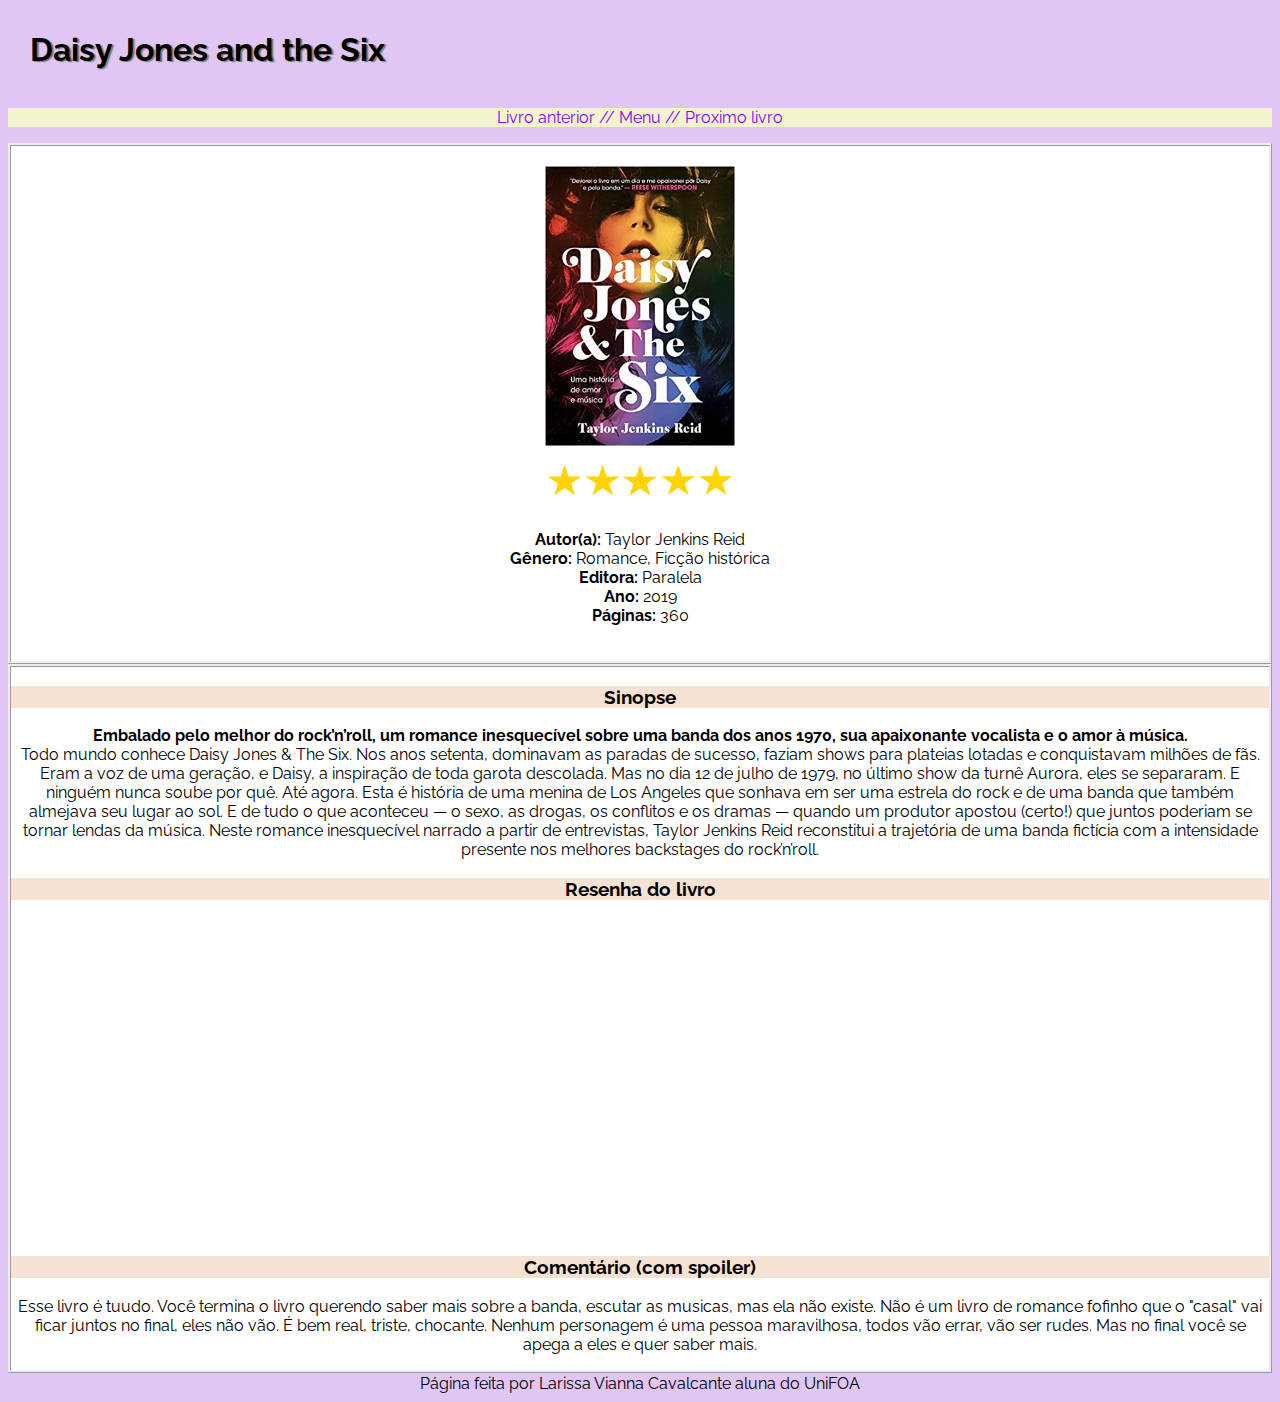
<file: Daisyjonesandthesix.html>
<!DOCTYPE html>
<html lang="pt-br">
<head>
    <meta charset="UTF-8">
    <meta http-equiv="X-UA-Compatible" content="IE=edge">
    <meta name="viewport" content="width=device-width, initial-scale=1.0">
    <link rel="shortcut icon" href="Imagens/favicon(7).ico" type="image/x-icon">
    <link rel="stylesheet" href="stylelivro.css">
    <title>Daisy Jones and the Six</title>
</head>
<body>
    <header>
        <h1>Daisy Jones and the Six</h1>
    </header>
    <nav>
        <p id="traco">
            <a href="Coraline.html">Livro anterior </a> //
            <a href="index.html">Menu</a> //
            <a href="Maliburenasce.html">Proximo livro</a>
        </p>
    </nav>
    <main>
        <article>
            <img src="Imagens/Daisy Jones and The Six Uma história de amor e música.jpg" alt="capa do livro Daisy Jones and the Six" width="190" height="280"> <br>
            <img src="Imagens/PicsArt_05-23-03.27.23.jpg" alt="" width="190" height="60"> <br>
            <p>
                <strong>Autor(a):</strong> Taylor Jenkins Reid <br>
                <strong>Gênero:</strong> Romance, Ficção histórica<br>
                <strong>Editora:</strong> Paralela <br>
                <strong>Ano:</strong> 2019 <br>
                <strong>Páginas:</strong> 360
            </p>
        </article>
        <aside>
            <h3>Sinopse</h3>
            <p><strong> Embalado pelo melhor do rock’n’roll, um romance inesquecível sobre uma banda dos anos 1970, sua apaixonante vocalista e o amor à música.</strong> <br>
            Todo mundo conhece Daisy Jones & The Six. Nos anos setenta, dominavam as paradas de sucesso, faziam shows para plateias lotadas e conquistavam milhões de fãs. Eram a voz de uma geração, e Daisy, a inspiração de toda garota descolada. Mas no dia 12 de julho de 1979, no último show da turnê Aurora, eles se separaram. E ninguém nunca soube por quê. Até agora.
            Esta é história de uma menina de Los Angeles que sonhava em ser uma estrela do rock e de uma banda que também almejava seu lugar ao sol. E de tudo o que aconteceu ― o sexo, as drogas, os conflitos e os dramas ― quando um produtor apostou (certo!) que juntos poderiam se tornar lendas da música.
            Neste romance inesquecível narrado a partir de entrevistas, Taylor Jenkins Reid reconstitui a trajetória de uma banda fictícia com a intensidade presente nos melhores backstages do rock’n’roll.
            </p>
            <h3>Resenha do livro</h3>
            <iframe width="560" height="315" src="https://www.youtube.com/embed/iR2DOjJk-N0" title="YouTube video player" frameborder="0" allow="accelerometer; autoplay; clipboard-write; encrypted-media; gyroscope; picture-in-picture" allowfullscreen></iframe>
            <h3>Comentário (com spoiler)</h3>
            <p>Esse livro é tuudo. Você termina o livro querendo saber mais sobre a banda, escutar as musicas, mas ela não existe. Não é um livro de romance fofinho que o "casal" vai ficar juntos no final, eles não vão. É bem real, triste, chocante. Nenhum personagem é uma pessoa maravilhosa, todos vão errar, vão ser rudes. Mas no final você se apega a eles e quer saber mais. </p>
        </aside>
    </main>
    <footer>
        Página feita por Larissa Vianna Cavalcante aluna do UniFOA
    </footer>

    
</body>
</html>
</file>
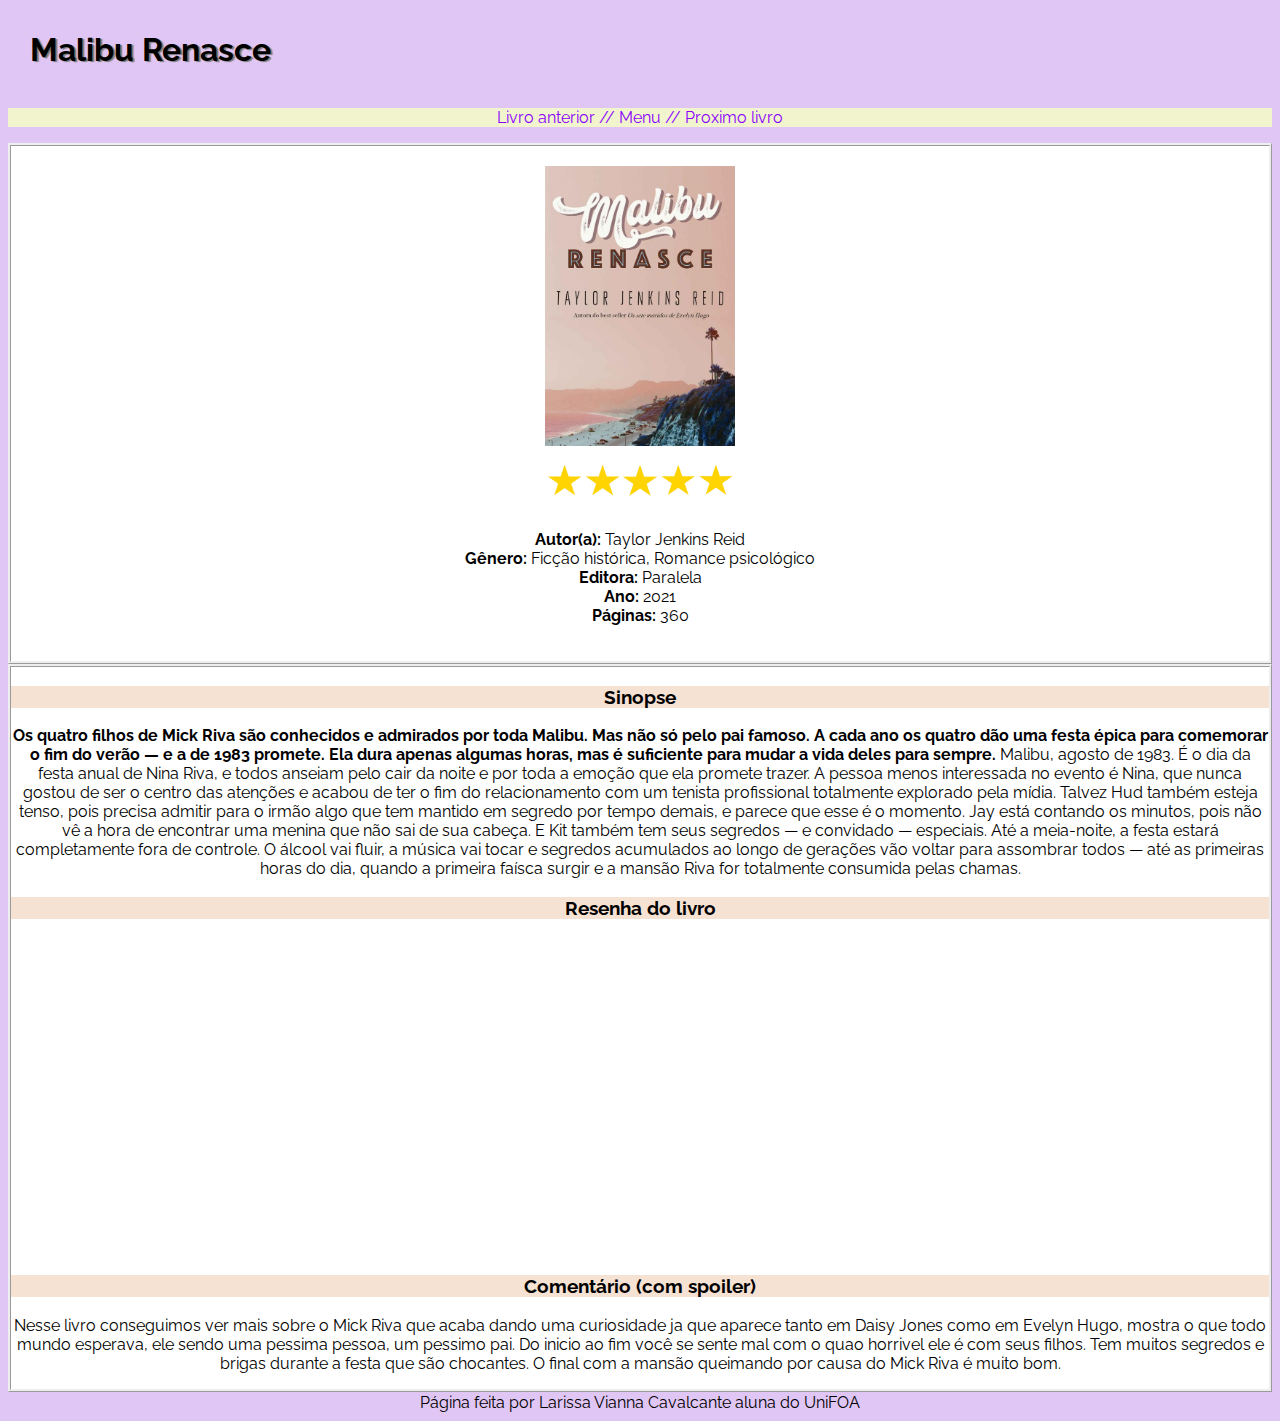
<file: Maliburenasce.html>
<!DOCTYPE html>
<html lang="pt-br">
<head>
    <meta charset="UTF-8">
    <meta http-equiv="X-UA-Compatible" content="IE=edge">
    <meta name="viewport" content="width=device-width, initial-scale=1.0">
    <link rel="shortcut icon" href="Imagens/favicon(8).ico" type="image/x-icon">
    <link rel="stylesheet" href="stylelivro.css">
    <title>Malibu Renasce</title>
</head>
<body>
    <header>
        <h1>Malibu Renasce</h1>
    </header>
    <nav>
        <p id="traco">
            <a href="Daisyjonesandthesix.html">Livro anterior </a>//
            <a href="index.html">Menu </a>//
            <a href="Mentirosos.html">Proximo livro</a>
        </p>
    </nav>
    <main>
        <article>
            <img src="Imagens/Malibu Renasce Taylor Jenkins Reid.png" alt="capa do livro Malibu Renasce" width="190" height="280"> <br>
            <img src="Imagens/PicsArt_05-23-03.27.23.jpg" alt="" width="190" height="60"> <br>
            <p>
                <strong>Autor(a):</strong> Taylor Jenkins Reid <br>
                <strong>Gênero:</strong> Ficção histórica, Romance psicológico <br>
                <strong>Editora:</strong> Paralela <br>
                <strong>Ano:</strong> 2021 <br>
                <strong>Páginas:</strong> 360
            </p>
        </article>
        <aside>
            <h3>Sinopse</h3>
            <p><strong>Os quatro filhos de Mick Riva são conhecidos e admirados por toda Malibu. Mas não só pelo pai famoso. A cada ano os quatro dão uma festa épica para comemorar o fim do verão ― e a de 1983 promete. Ela dura apenas algumas horas, mas é suficiente para mudar a vida deles para sempre.</strong>

                Malibu, agosto de 1983. É o dia da festa anual de Nina Riva, e todos anseiam pelo cair da noite e por toda a emoção que ela promete trazer.
                A pessoa menos interessada no evento é Nina, que nunca gostou de ser o centro das atenções e acabou de ter o fim do relacionamento com um tenista profissional totalmente explorado pela mídia. Talvez Hud também esteja tenso, pois precisa admitir para o irmão algo que tem mantido em segredo por tempo demais, e parece que esse é o momento. Jay está contando os minutos, pois não vê a hora de encontrar uma menina que não sai de sua cabeça. E Kit também tem seus segredos ― e convidado ― especiais.
                Até a meia-noite, a festa estará completamente fora de controle. O álcool vai fluir, a música vai tocar e segredos acumulados ao longo de gerações vão voltar para assombrar todos ― até as primeiras horas do dia, quando a primeira faísca surgir e a mansão Riva for totalmente consumida pelas chamas.</p>
                <h3>Resenha do livro</h3>
                <iframe width="560" height="315" src="https://www.youtube.com/embed/8gaS4kfV96c" title="YouTube video player" frameborder="0" allow="accelerometer; autoplay; clipboard-write; encrypted-media; gyroscope; picture-in-picture" allowfullscreen></iframe>
            <h3>Comentário (com spoiler)</h3>
            <p>Nesse livro conseguimos ver mais sobre o Mick Riva que acaba dando uma curiosidade ja que aparece tanto em Daisy Jones como em Evelyn Hugo, mostra o que todo mundo esperava, ele sendo uma pessima pessoa, um pessimo pai. Do inicio ao fim você se sente mal com o quao horrivel ele é com seus filhos. Tem muitos segredos e brigas durante a festa que são chocantes. O final com a mansão queimando por causa do Mick Riva é muito bom. </p>
        </aside>
    </main>
    <footer>
        Página feita por Larissa Vianna Cavalcante aluna do UniFOA
    </footer>

    
</body>
</html>
</file>
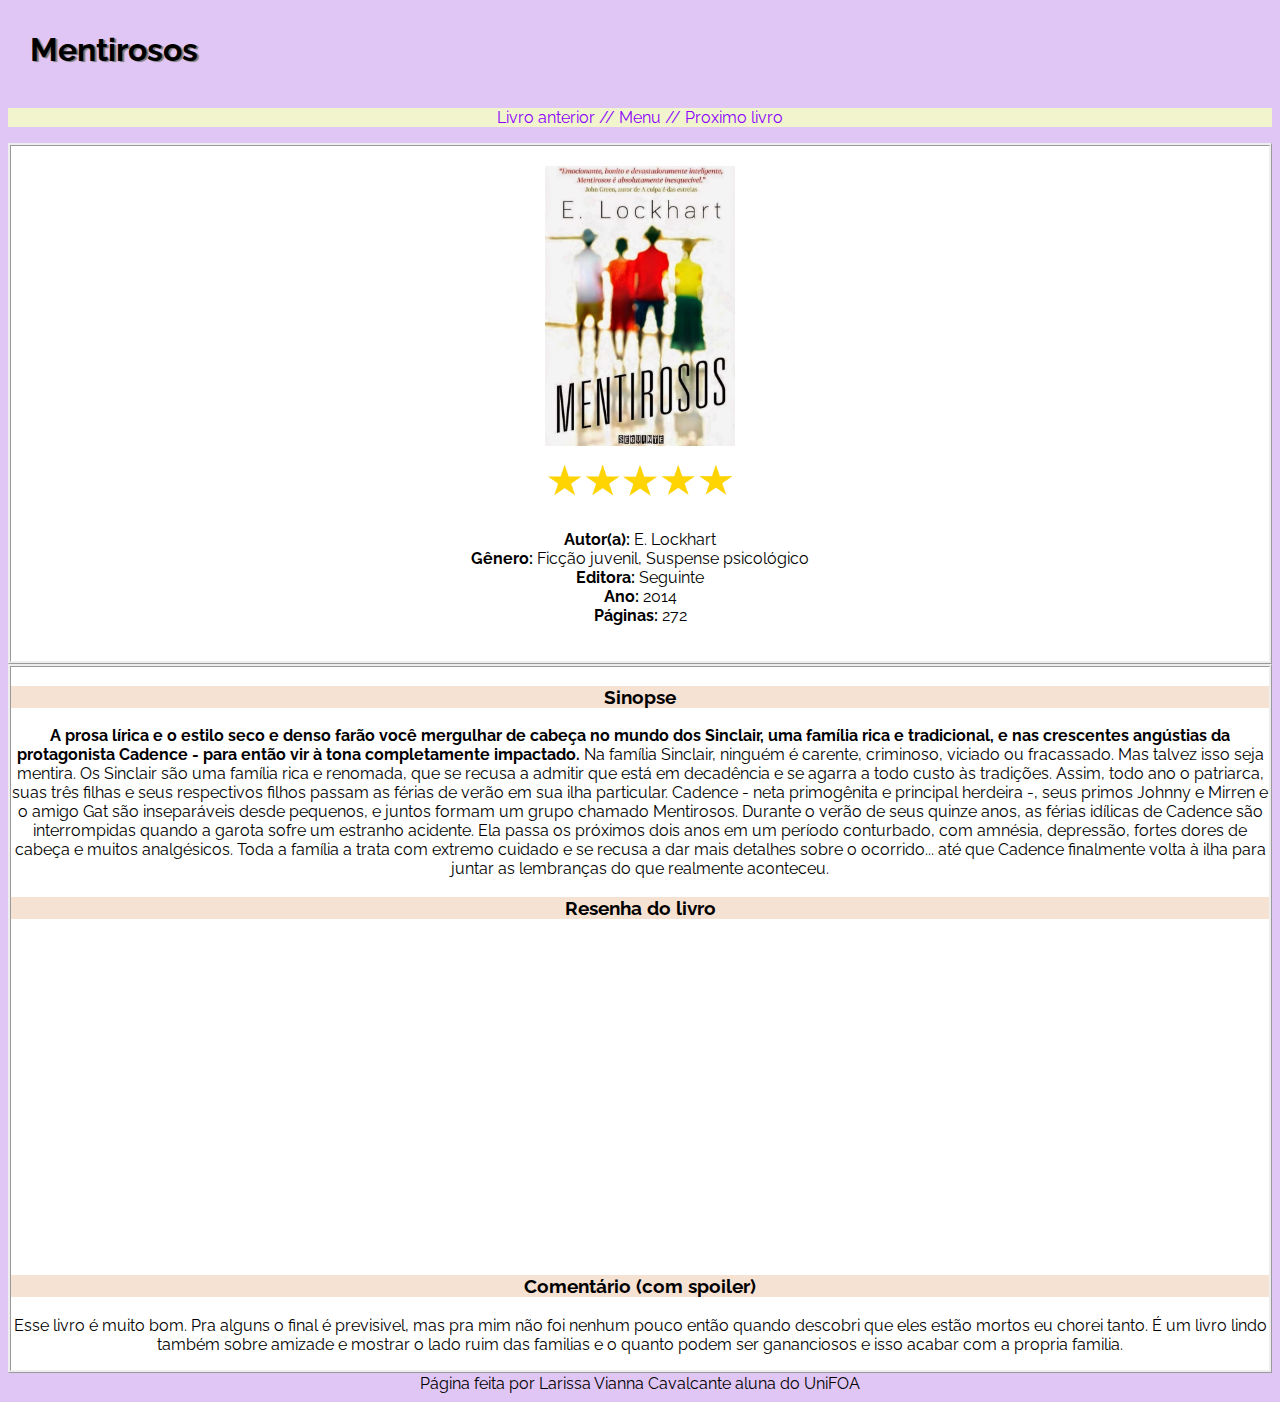
<file: Mentirosos.html>
<!DOCTYPE html>
<html lang="pt-br">
<head>
    <meta charset="UTF-8">
    <meta http-equiv="X-UA-Compatible" content="IE=edge">
    <meta name="viewport" content="width=device-width, initial-scale=1.0">
    <link rel="shortcut icon" href="Imagens/favicon(9).ico" type="image/x-icon">
    <link rel="stylesheet" href="stylelivro.css">
    <title>Mentirosos</title>
</head>
<body>
    <header>
        <h1>Mentirosos</h1>
    </header>
    <nav>
        <p id="traco">
            <a href="Maliburenasce.html">Livro anterior</a> //
            <a href="index.html">Menu</a> //
            <a href="Ocasteloanimado.html">Proximo livro</a>
        </p>
    </nav>
    <main>
        <article>
            <img src="Imagens/Mentirosos  ELockhart.jpg" alt="capa do livro Mentirosos" width="190" height="280"> <br>
            <img src="Imagens/PicsArt_05-23-03.27.23.jpg" alt="" width="190" height="60"> <br>
            <p>
                <strong>Autor(a):</strong> E. Lockhart <br>
                <strong>Gênero:</strong> Ficção juvenil, Suspense psicológico <br>
                <strong>Editora:</strong> Seguinte <br>
                <strong>Ano:</strong> 2014 <br>
                <strong>Páginas:</strong> 272
            </p>
        </article>
        <aside>
            <h3>Sinopse</h3>
            <p> <strong>A prosa lírica e o estilo seco e denso farão você mergulhar de cabeça no mundo dos Sinclair, uma família rica e tradicional, e nas crescentes angústias da protagonista Cadence - para então vir à tona completamente impactado.</strong>
            Na família Sinclair, ninguém é carente, criminoso, viciado ou fracassado. Mas talvez isso seja mentira.
            Os Sinclair são uma família rica e renomada, que se recusa a admitir que está em decadência e se agarra a todo custo às tradições. Assim, todo ano o patriarca, suas três filhas e seus respectivos filhos passam as férias de verão em sua ilha particular. Cadence - neta primogênita e principal herdeira -, seus primos Johnny e Mirren e o amigo Gat são inseparáveis desde pequenos, e juntos formam um grupo chamado Mentirosos. Durante o verão de seus quinze anos, as férias idílicas de Cadence são interrompidas quando a garota sofre um estranho acidente. Ela passa os próximos dois anos em um período conturbado, com amnésia, depressão, fortes dores de cabeça e muitos analgésicos. Toda a família a trata com extremo cuidado e se recusa a dar mais detalhes sobre o ocorrido... até que Cadence finalmente volta à ilha para juntar as lembranças do que realmente aconteceu.</p>
            <h3>Resenha do livro</h3>
            <iframe width="560" height="315" src="https://www.youtube.com/embed/7nE9j8iMgts" title="YouTube video player" frameborder="0" allow="accelerometer; autoplay; clipboard-write; encrypted-media; gyroscope; picture-in-picture" allowfullscreen></iframe>
            <h3>Comentário (com spoiler)</h3>
            <p>Esse livro é muito bom. Pra alguns o final é previsivel, mas pra mim não foi nenhum pouco então quando descobri que eles estão mortos eu chorei tanto. É um livro lindo também sobre amizade e mostrar o lado ruim das familias e o quanto podem ser gananciosos e isso acabar com a propria familia.</p>
        </aside>
    </main>
    <footer>
        Página feita por Larissa Vianna Cavalcante aluna do UniFOA
    </footer>

    
</body>
</html>
</file>
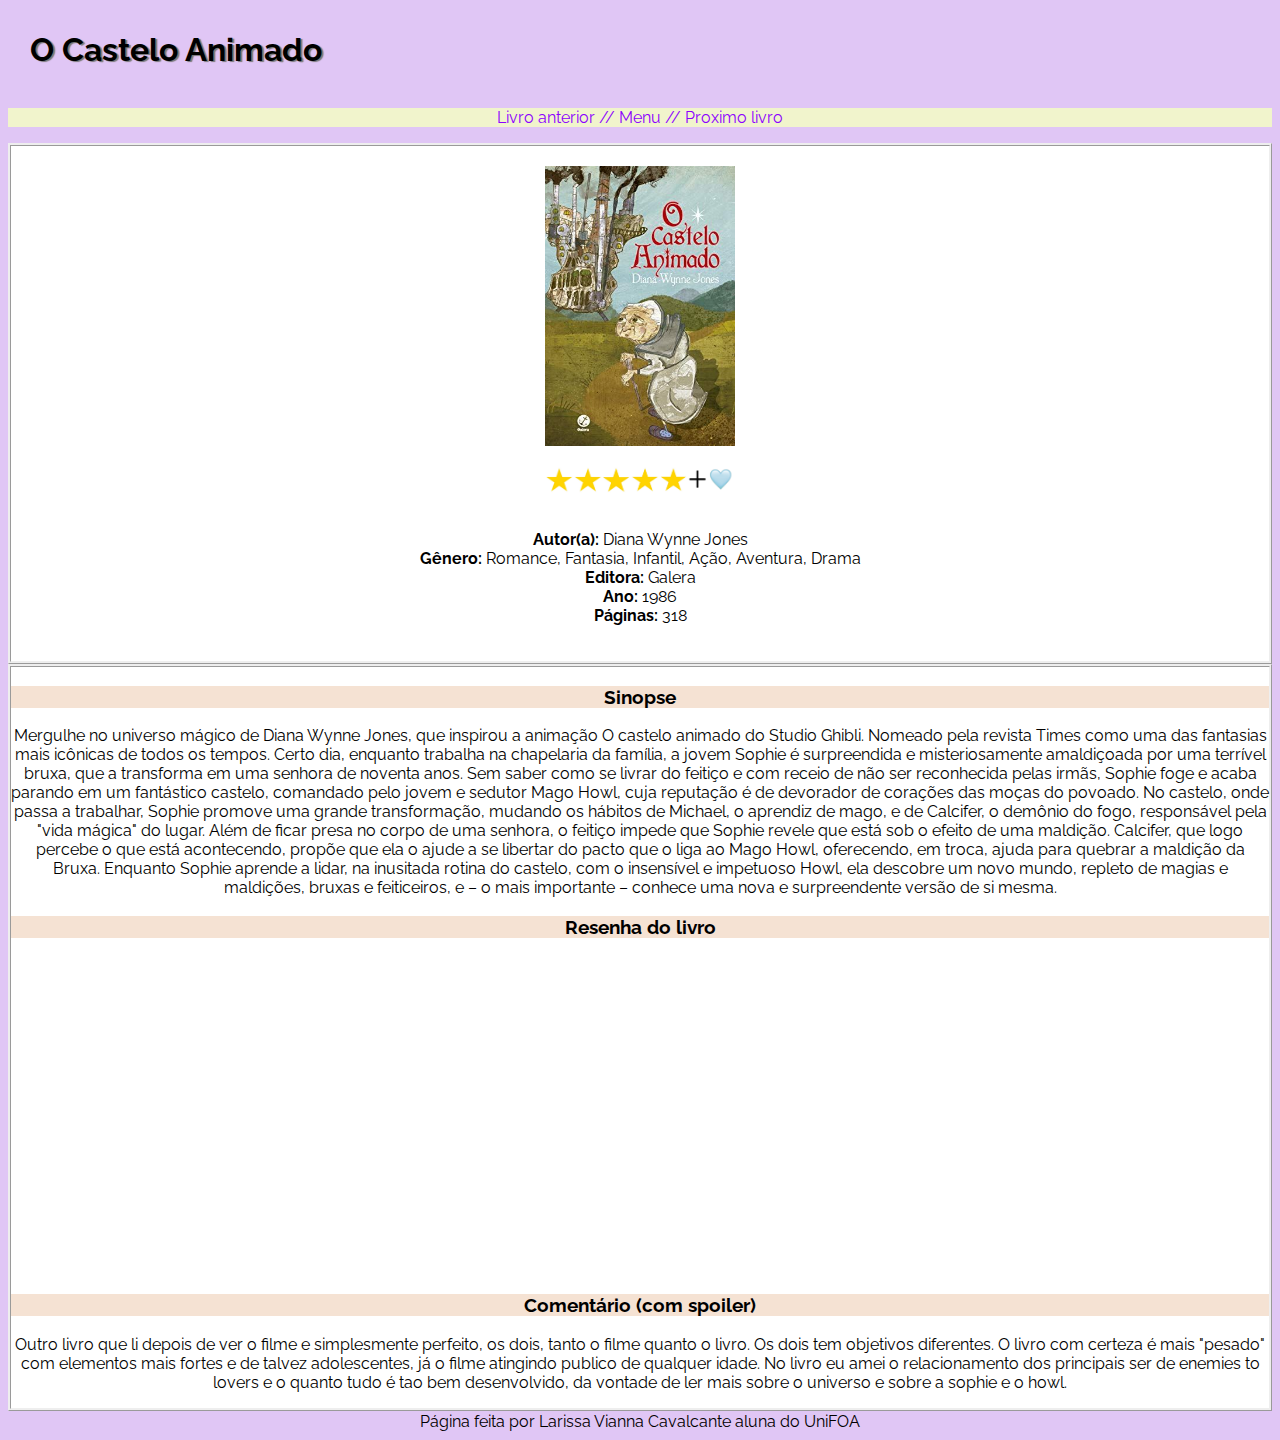
<file: Ocasteloanimado.html>
<!DOCTYPE html>
<html lang="pt-br">
<head>
    <meta charset="UTF-8">
    <meta http-equiv="X-UA-Compatible" content="IE=edge">
    <meta name="viewport" content="width=device-width, initial-scale=1.0">
    <link rel="shortcut icon" href="Imagens/favicon(10).ico" type="image/x-icon">
    <link rel="stylesheet" href="stylelivro.css">
    <title>O Castelo Animado</title>
</head>
<body>
    <header>
        <h1>O Castelo Animado</h1>
    </header>
    <nav>
        <p id="traco">
            <a href="Mentirosos.html">Livro anterior </a> //
            <a href="index.html">Menu</a> //
            <a href="Ocontodaaia.html">Proximo livro</a>
        </p>
    </nav>
    <main>
        <article>
            <img src="Imagens/O castelo animado.jpg" alt="capa do livro O Castelo Animado" width="190" height="280"> <br>
            <img src="Imagens/PicsArt_05-23-03.36.43.jpg" alt="" width="190" height="60"> <br>
            <p>
                <strong>Autor(a):</strong> Diana Wynne Jones <br>
                <strong>Gênero:</strong> Romance, Fantasia, Infantil, Ação, Aventura, Drama<br>
                <strong>Editora:</strong> Galera <br>
                <strong>Ano:</strong> 1986<br>
                <strong>Páginas:</strong> 318
            </p>
        </article>
        <aside>
            <h3>Sinopse</h3>
            <p>Mergulhe no universo mágico de Diana Wynne Jones, que inspirou a animação O castelo animado do Studio Ghibli. Nomeado pela revista Times como uma das fantasias mais icônicas de todos os tempos. 
                Certo dia, enquanto trabalha na chapelaria da família, a jovem Sophie é surpreendida e misteriosamente amaldiçoada por uma terrível bruxa, que a transforma em uma senhora de noventa anos. Sem saber como se livrar do feitiço e com receio de não ser reconhecida pelas irmãs, Sophie foge e acaba parando em um fantástico castelo, comandado pelo jovem e sedutor Mago Howl, cuja reputação é de devorador de corações das moças do povoado. No castelo, onde passa a trabalhar, Sophie promove uma grande transformação, mudando os hábitos de Michael, o aprendiz de mago, e de Calcifer, o demônio do fogo, responsável pela "vida mágica" do lugar. 
                Além de ficar presa no corpo de uma senhora, o feitiço impede que Sophie revele que está sob o efeito de uma maldição. Calcifer, que logo percebe o que está acontecendo, propõe que ela o ajude a se libertar do pacto que o liga ao Mago Howl, oferecendo, em troca, ajuda para quebrar a maldição da Bruxa. 
                Enquanto Sophie aprende a lidar, na inusitada rotina do castelo, com o insensível e impetuoso Howl, ela descobre um novo mundo, repleto de magias e maldições, bruxas e feiticeiros, e – o mais importante – conhece uma nova e surpreendente versão de si mesma.</p>
                <h3>Resenha do livro</h3>
                <iframe width="560" height="315" src="https://www.youtube.com/embed/YVu13lslH_E" title="YouTube video player" frameborder="0" allow="accelerometer; autoplay; clipboard-write; encrypted-media; gyroscope; picture-in-picture" allowfullscreen></iframe>
            <h3>Comentário (com spoiler)</h3>
            <p>Outro livro que li depois de ver o filme e simplesmente perfeito, os dois, tanto o filme quanto o livro. Os dois tem objetivos diferentes. O livro com certeza é mais "pesado" com elementos mais fortes e de talvez adolescentes, já o filme atingindo publico de qualquer idade. No livro eu amei o relacionamento dos principais ser de enemies to lovers e o quanto tudo é tao bem desenvolvido, da vontade de ler mais sobre o universo e sobre a sophie e o howl.</p>
        </aside>
    </main>
    <footer>
        Página feita por Larissa Vianna Cavalcante aluna do UniFOA
    </footer>

    
</body>
</html>
</file>
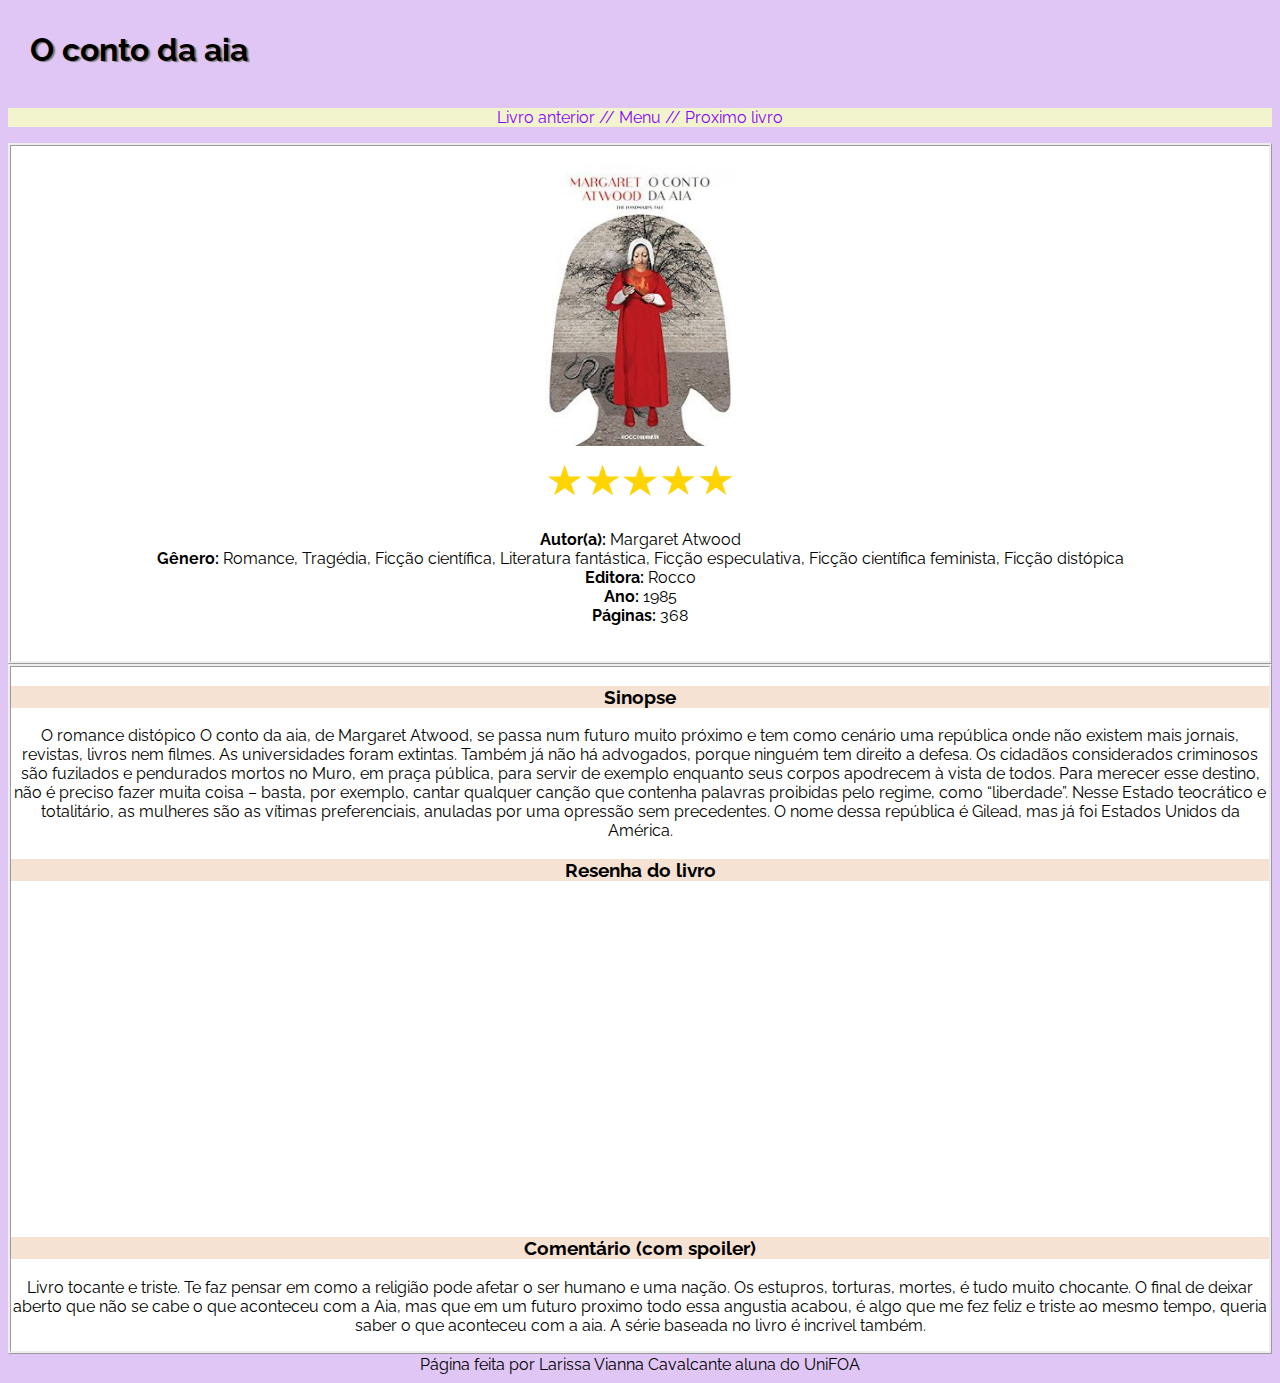
<file: Ocontodaaia.html>
<!DOCTYPE html>
<html lang="pt-br">
<head>
    <meta charset="UTF-8">
    <meta http-equiv="X-UA-Compatible" content="IE=edge">
    <meta name="viewport" content="width=device-width, initial-scale=1.0">
    <link rel="shortcut icon" href="Imagens/favicon(13).ico" type="image/x-icon">
    <link rel="stylesheet" href="stylelivro.css">
    <title>O conto da aia</title>
</head>
<body>
    <header>
        <h1>O conto da aia</h1>
    </header>
    <nav>
        <p id="traco">
            <a href="Ocasteloanimado.html">Livro anterior </a> //
            <a href="index.html">Menu </a>//
            <a href="Ossetemaridosdeevelynhugo.html">Proximo livro</a>
        </p>
    </nav>
    <main>
        <article>
            <img src="Imagens/O conto da AiaMargaret Atwood.jpg" alt="capa do livro O conto da aia" width="190" height="280"> <br>
            <img src="Imagens/PicsArt_05-23-03.27.23.jpg" alt="" width="190" height="60"> <br>
            <p>
                <strong>Autor(a):</strong> Margaret Atwood <br>
                <strong>Gênero:</strong> Romance, Tragédia, Ficção científica, Literatura fantástica, Ficção especulativa, Ficção científica feminista, Ficção distópica <br>
                <strong>Editora:</strong> Rocco <br>
                <strong>Ano:</strong> 1985 <br>
                <strong>Páginas:</strong> 368
            </p>
        </article>
        <aside>
            <h3>Sinopse</h3>
            <p>O romance distópico O conto da aia, de Margaret Atwood, se passa num futuro muito próximo e tem como cenário uma república onde não existem mais jornais, revistas, livros nem filmes. As universidades foram extintas. Também já não há advogados, porque ninguém tem direito a defesa. Os cidadãos considerados criminosos são fuzilados e pendurados mortos no Muro, em praça pública, para servir de exemplo enquanto seus corpos apodrecem à vista de todos. Para merecer esse destino, não é preciso fazer muita coisa – basta, por exemplo, cantar qualquer canção que contenha palavras proibidas pelo regime, como “liberdade”. Nesse Estado teocrático e totalitário, as mulheres são as vítimas preferenciais, anuladas por uma opressão sem precedentes. O nome dessa república é Gilead, mas já foi Estados Unidos da América.</p>
            <h3>Resenha do livro</h3>
            <iframe width="560" height="315" src="https://www.youtube.com/embed/QJKJ55gAtt8" title="YouTube video player" frameborder="0" allow="accelerometer; autoplay; clipboard-write; encrypted-media; gyroscope; picture-in-picture" allowfullscreen></iframe>
            <h3>Comentário (com spoiler)</h3>
            <p>Livro tocante e triste. Te faz pensar em como a religião pode afetar o ser humano e uma nação. Os estupros, torturas, mortes, é tudo muito chocante. O final de deixar aberto que não se cabe o que aconteceu com a Aia, mas que em um futuro proximo todo essa angustia acabou, é algo que me fez feliz e triste ao mesmo tempo, queria saber o que aconteceu com a aia. A série baseada no livro é incrivel também.</p>
        </aside>
    </main>
    <footer>
        Página feita por Larissa Vianna Cavalcante aluna do UniFOA
    </footer>

    
</body>
</html>
</file>
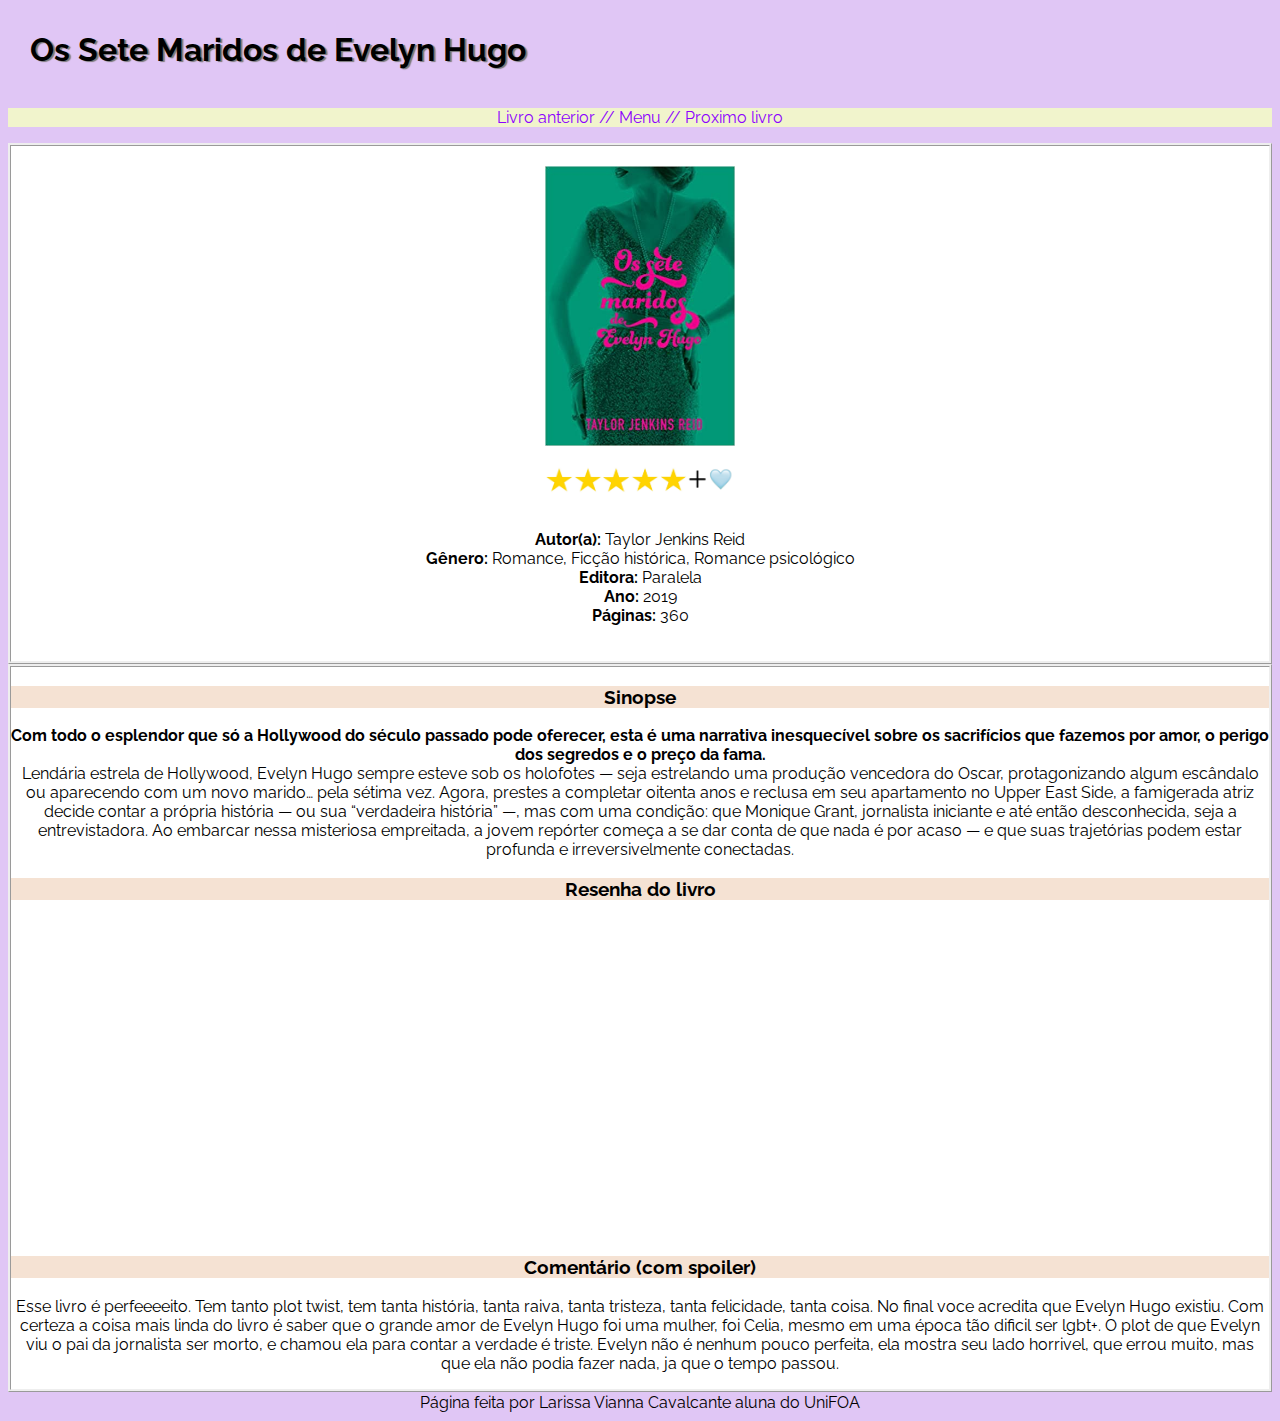
<file: Ossetemaridosdeevelynhugo.html>
<!DOCTYPE html>
<html lang="pt-br">
<head>
    <meta charset="UTF-8">
    <meta http-equiv="X-UA-Compatible" content="IE=edge">
    <meta name="viewport" content="width=device-width, initial-scale=1.0">
    <link rel="shortcut icon" href="Imagens/favicon(11).ico" type="image/x-icon">
    <link rel="stylesheet" href="stylelivro.css">
    <title>Os Sete Maridos de Evelyn Hugo</title>
</head>
<body>
    <header>
        <h1>Os Sete Maridos de Evelyn Hugo</h1>
    </header>
    <nav>
        <p id="traco">
            <a href="Ocontodaaia.html">Livro anterior </a> //
            <a href="index.html">Menu </a> //
            <a href="todasasduasimprefeições.html">Proximo livro</a>
        </p>
    </nav>
    <main>
        <article>
            <img src="Imagens/Os sete maridos de Evelyn Hugo.jpg" alt="capa do livro Os Sete Maridos de Evelyn Hugo" width="190" height="280"> <br>
            <img src="Imagens/PicsArt_05-23-03.36.43.jpg" alt="" width="190" height="60"> <br>
            <p>
                <strong>Autor(a):</strong> Taylor Jenkins Reid <br>
                <strong>Gênero:</strong> Romance, Ficção histórica, Romance psicológico <br>
                <strong>Editora:</strong> Paralela <br>
                <strong>Ano:</strong> 2019 <br>
                <strong>Páginas:</strong> 360
            </p>
        </article>
        <aside>
            <h3>Sinopse</h3>
            <p><strong>Com todo o esplendor que só a Hollywood do século passado pode oferecer, esta é uma narrativa inesquecível sobre os sacrifícios que fazemos por amor, o perigo dos segredos e o preço da fama.</strong> <br>

                Lendária estrela de Hollywood, Evelyn Hugo sempre esteve sob os holofotes ― seja estrelando uma produção vencedora do Oscar, protagonizando algum escândalo ou aparecendo com um novo marido… pela sétima vez. Agora, prestes a completar oitenta anos e reclusa em seu apartamento no Upper East Side, a famigerada atriz decide contar a própria história ― ou sua “verdadeira história” ―, mas com uma condição: que Monique Grant, jornalista iniciante e até então desconhecida, seja a entrevistadora. Ao embarcar nessa misteriosa empreitada, a jovem repórter começa a se dar conta de que nada é por acaso ― e que suas trajetórias podem estar profunda e irreversivelmente conectadas.</p>
                <h3>Resenha do livro</h3>
                <iframe width="560" height="315" src="https://www.youtube.com/embed/ZNvn4q7xxP4" title="YouTube video player" frameborder="0" allow="accelerometer; autoplay; clipboard-write; encrypted-media; gyroscope; picture-in-picture" allowfullscreen></iframe>
            <h3>Comentário (com spoiler)</h3>
            <p>Esse livro é perfeeeeito. Tem tanto plot twist, tem tanta história, tanta raiva, tanta tristeza, tanta felicidade, tanta coisa. No final voce acredita que Evelyn Hugo existiu. Com certeza a coisa mais linda do livro é saber que o grande amor de Evelyn Hugo foi uma mulher, foi Celia, mesmo em uma época tão dificil ser lgbt+. O plot de que Evelyn viu o pai da jornalista ser morto, e chamou ela para contar a verdade é triste. Evelyn não é nenhum pouco perfeita, ela mostra seu lado horrivel, que errou muito, mas que ela não podia fazer nada, ja que o tempo passou.</p>
        </aside>
    </main>
    <footer>
        Página feita por Larissa Vianna Cavalcante aluna do UniFOA
    </footer>

    
</body>
</html>
</file>
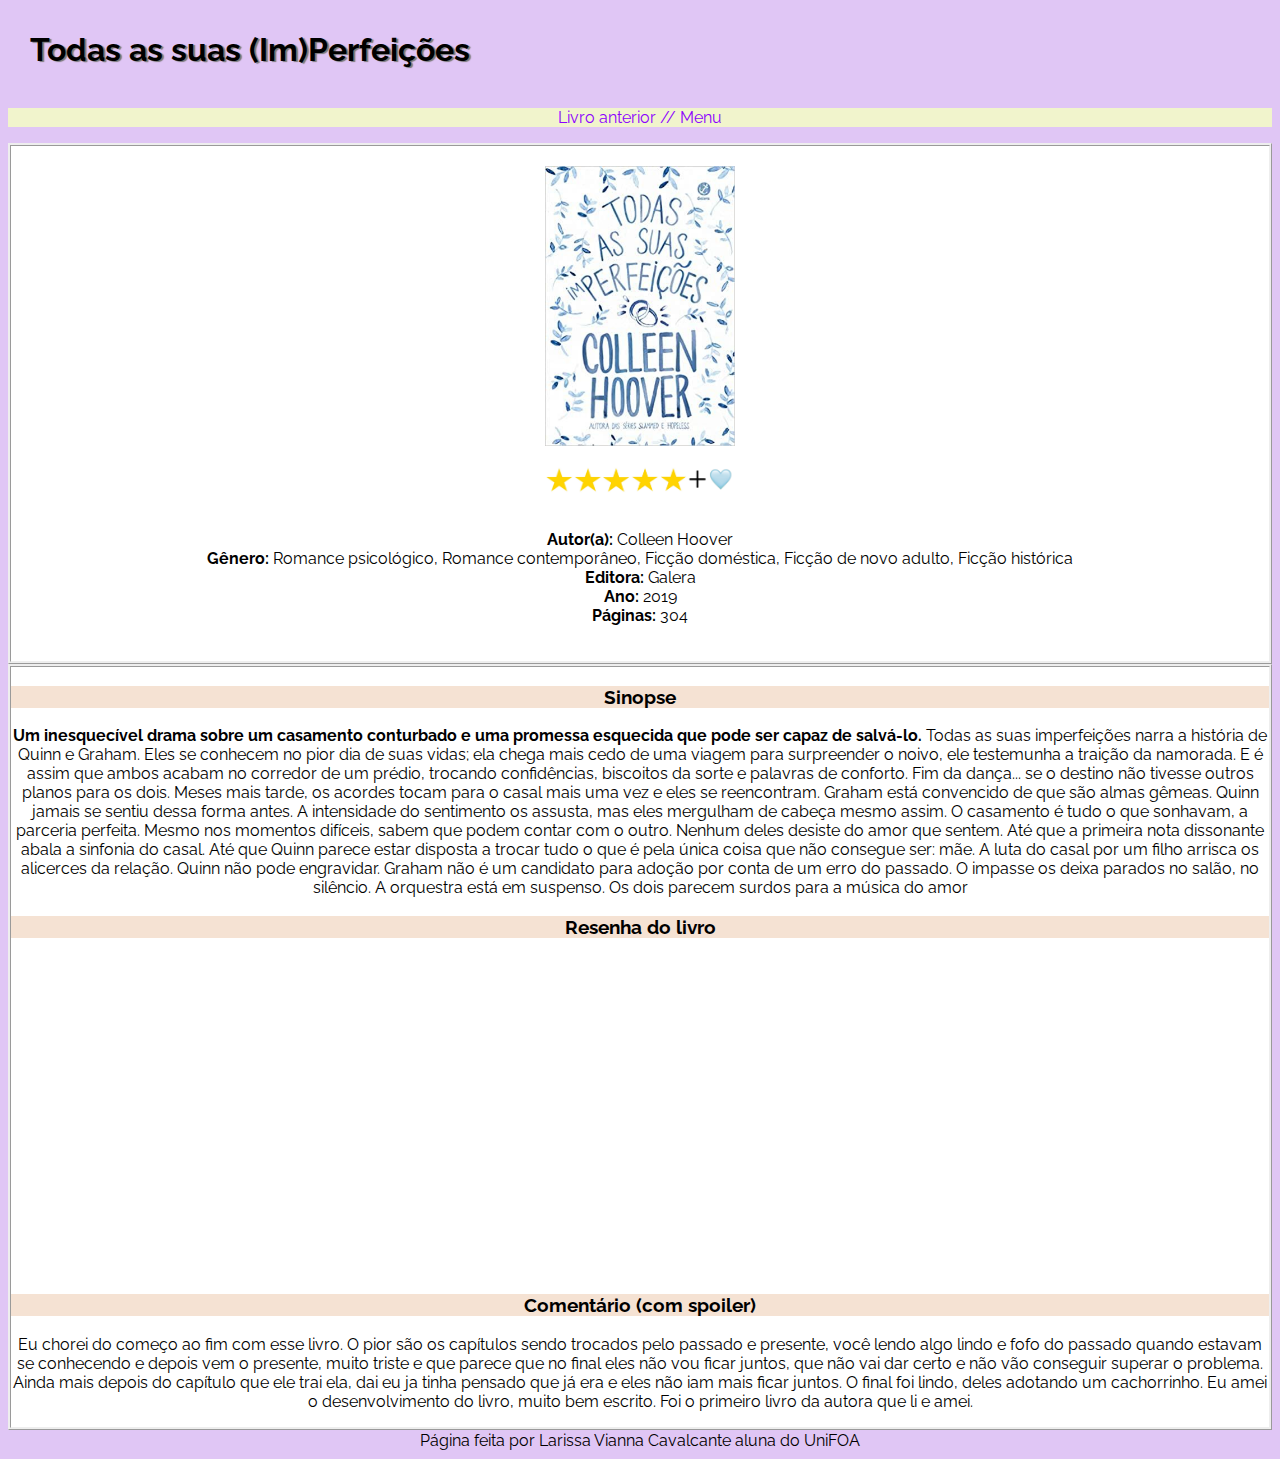
<file: todasasduasimprefeições.html>
<!DOCTYPE html>
<html lang="pt-br">
<head>
    <meta charset="UTF-8">
    <meta http-equiv="X-UA-Compatible" content="IE=edge">
    <meta name="viewport" content="width=device-width, initial-scale=1.0">
    <link rel="shortcut icon" href="Imagens/favicon(12).ico" type="image/x-icon">
    <link rel="stylesheet" href="stylelivro.css">
    <title>Todas as suas (Im)Perfeições</title>
</head>
<body>
    <header>
        <h1>Todas as suas (Im)Perfeições</h1>
    </header>
    <nav>
        <p id="traco">
            <a href="Ossetemaridosdeevelynhugo.html">Livro anterior </a>//
            <a href="index.html">Menu</a>
        </p>
    </nav>
    <main>
        <article>
            <img src="Imagens/Todas as suas (im)perfeições.jpg" alt="capa do livro Todas as suas (Im)Perfeições" width="190" height="280"> <br>
            <img src="Imagens/PicsArt_05-23-03.36.43.jpg" alt="" width="190" height="60"> <br>
            <p>
                <strong>Autor(a):</strong> Colleen Hoover <br>
                <strong>Gênero:</strong> Romance psicológico, Romance contemporâneo, Ficção doméstica, Ficção de novo adulto, Ficção histórica <br>
                <strong>Editora:</strong> Galera <br>
                <strong>Ano:</strong> 2019 <br>
                <strong>Páginas:</strong> 304
            </p>
        </article>
        <aside>
            <h3>Sinopse</h3>
            <p><strong>Um inesquecível drama sobre um casamento conturbado e uma promessa esquecida que pode ser capaz de salvá-lo.</strong>
            Todas as suas imperfeições narra a história de Quinn e Graham. Eles se conhecem no pior dia de suas vidas; ela chega mais cedo de uma viagem para surpreender o noivo, ele testemunha a traição da namorada. E é assim que ambos acabam no corredor de um prédio, trocando confidências, biscoitos da sorte e palavras de conforto.
            Fim da dança... se o destino não tivesse outros planos para os dois. Meses mais tarde, os acordes tocam para o casal mais uma vez e eles se reencontram. Graham está convencido de que são almas gêmeas. Quinn jamais se sentiu dessa forma antes. A intensidade do sentimento os assusta, mas eles mergulham de cabeça mesmo assim.
            O casamento é tudo o que sonhavam, a parceria perfeita. Mesmo nos momentos difíceis, sabem que podem contar com o outro. Nenhum deles desiste do amor que sentem. Até que a primeira nota dissonante abala a sinfonia do casal. Até que Quinn parece estar disposta a trocar tudo o que é pela única coisa que não consegue ser: mãe.
            A luta do casal por um filho arrisca os alicerces da relação. Quinn não pode engravidar. Graham não é um candidato para adoção por conta de um erro do passado. O impasse os deixa parados no salão, no silêncio. A orquestra está em suspenso. Os dois parecem surdos para a música do amor</p>
            <h3>Resenha do livro</h3>
            <iframe width="560" height="315" src="https://www.youtube.com/embed/BDQYu-5vkWA" title="YouTube video player" frameborder="0" allow="accelerometer; autoplay; clipboard-write; encrypted-media; gyroscope; picture-in-picture" allowfullscreen></iframe>
            <h3>Comentário (com spoiler)</h3>
            <p>Eu chorei do começo ao fim com esse livro. O pior são os capítulos sendo trocados pelo passado e presente, você lendo algo lindo e fofo do passado quando estavam se conhecendo e depois vem o presente, muito triste e que parece que no final eles não vou ficar juntos, que não vai dar certo e não vão conseguir superar o problema. Ainda mais depois do capítulo que ele trai ela, dai eu ja tinha pensado que já era e eles não iam mais ficar juntos. O final foi lindo, deles adotando um cachorrinho. Eu amei o desenvolvimento do livro, muito bem escrito. Foi o primeiro livro da autora que li e amei.</p>
        </aside>
    </main>
    <footer>
        Página feita por Larissa Vianna Cavalcante aluna do UniFOA
    </footer>

    
</body>
</html>
</file>
<file: style.css>
@charset "UTF-8";

@import url('https://fonts.googleapis.com/css2?family=Raleway:ital,wght@1,500&display=swap');

@font-face {
    font-family: 'Raleway';
    font-style: italic;
    font-weight: 500;
    font-display: swap;
    src: url(https://fonts.gstatic.com/s/raleway/v27/1Pt_g8zYS_SKggPNyCgSQamb1W0lwk4S4VrMDr4fIA9c.woff2) format('woff2');
  }

body {
    background-color: #E0C6F5;
    font-family: 'Raleway';
}

header {
    padding: 2px;
    margin-left: 20px;
}

nav {
    text-align: center;
    background-color: #F1F4CC;
}

.navs {
    display: inline-block;
    width: 10%;
    min-width: 20%;
}

.livro {
    display: inline-block;
    width: 33%;
    min-width: 400px;
    text-align: center;
}

.asides {
    border: solid black;
    background-color: #F5E2D3;
    padding-top: 15px;
    padding-bottom: 15px;
    border-width: 1px;
    display: inline-block;
    width: 49%;
    min-width: 48%;
}

article {
    background-color: white;
    padding: 45px;
}

.nomelivro {
    border: solid black;
    background-color: #F5E2D3;
    padding-top: 15px;
    padding-bottom: 15px;
    border-width: 1px;
}

ul {
    border: ridge;
    background-color: #BAC3F5;
}

ol {
    border: ridge;
    background-color: #AEE9F5;
}

h3 {
    text-align: center;
}

footer {
    text-align: center;
    padding: 1px;
    margin: 0px;
}

.link-livro:hover {
    opacity: 0.6;
}
</file>
<file: stylelivro.css>
@charset "UTF-8";

@import url('https://fonts.googleapis.com/css2?family=Raleway:ital,wght@1,500&display=swap');

@font-face {
    font-family: 'Raleway';
    font-style: italic;
    font-weight: 500;
    font-display: swap;
    src: url(https://fonts.gstatic.com/s/raleway/v27/1Pt_g8zYS_SKggPNyCgSQamb1W0lwk4S4VrMDr4fIA9c.woff2) format('woff2');
  }

body {
    background-color: #E0C6F5;
    font-family: 'Raleway';
}

h1 {
    text-shadow: 2px 1px 1px rgb(120, 120, 120);
}

header {
    text-shadow: rgb(64, 63, 63);
    padding: 2px;
    margin-left: 20px;
}

nav {
    text-align: center;
    background-color: #F1F4CC;
}
#traco {
    color: rgb(140, 0, 255) ;
}

p > a {
    text-decoration:none;
    color: rgb(140, 0, 255);
}
a:visited {
    color: #b31a66;
}

aside {
    background-color: white;
    border: ridge;
    text-align: center;
}

article {
    padding: 20px;
    text-align: center;
    border: ridge;
    background-color: white;
}

iframe {
    max-width: 400px;
}

h3 {
    background-color: #F5E2D3;
    text-align: center;
}

.separar {
    display: flex;
    
}

footer {
    text-align: center;
    padding: 1px;
    margin: 0px;
}
</file>
